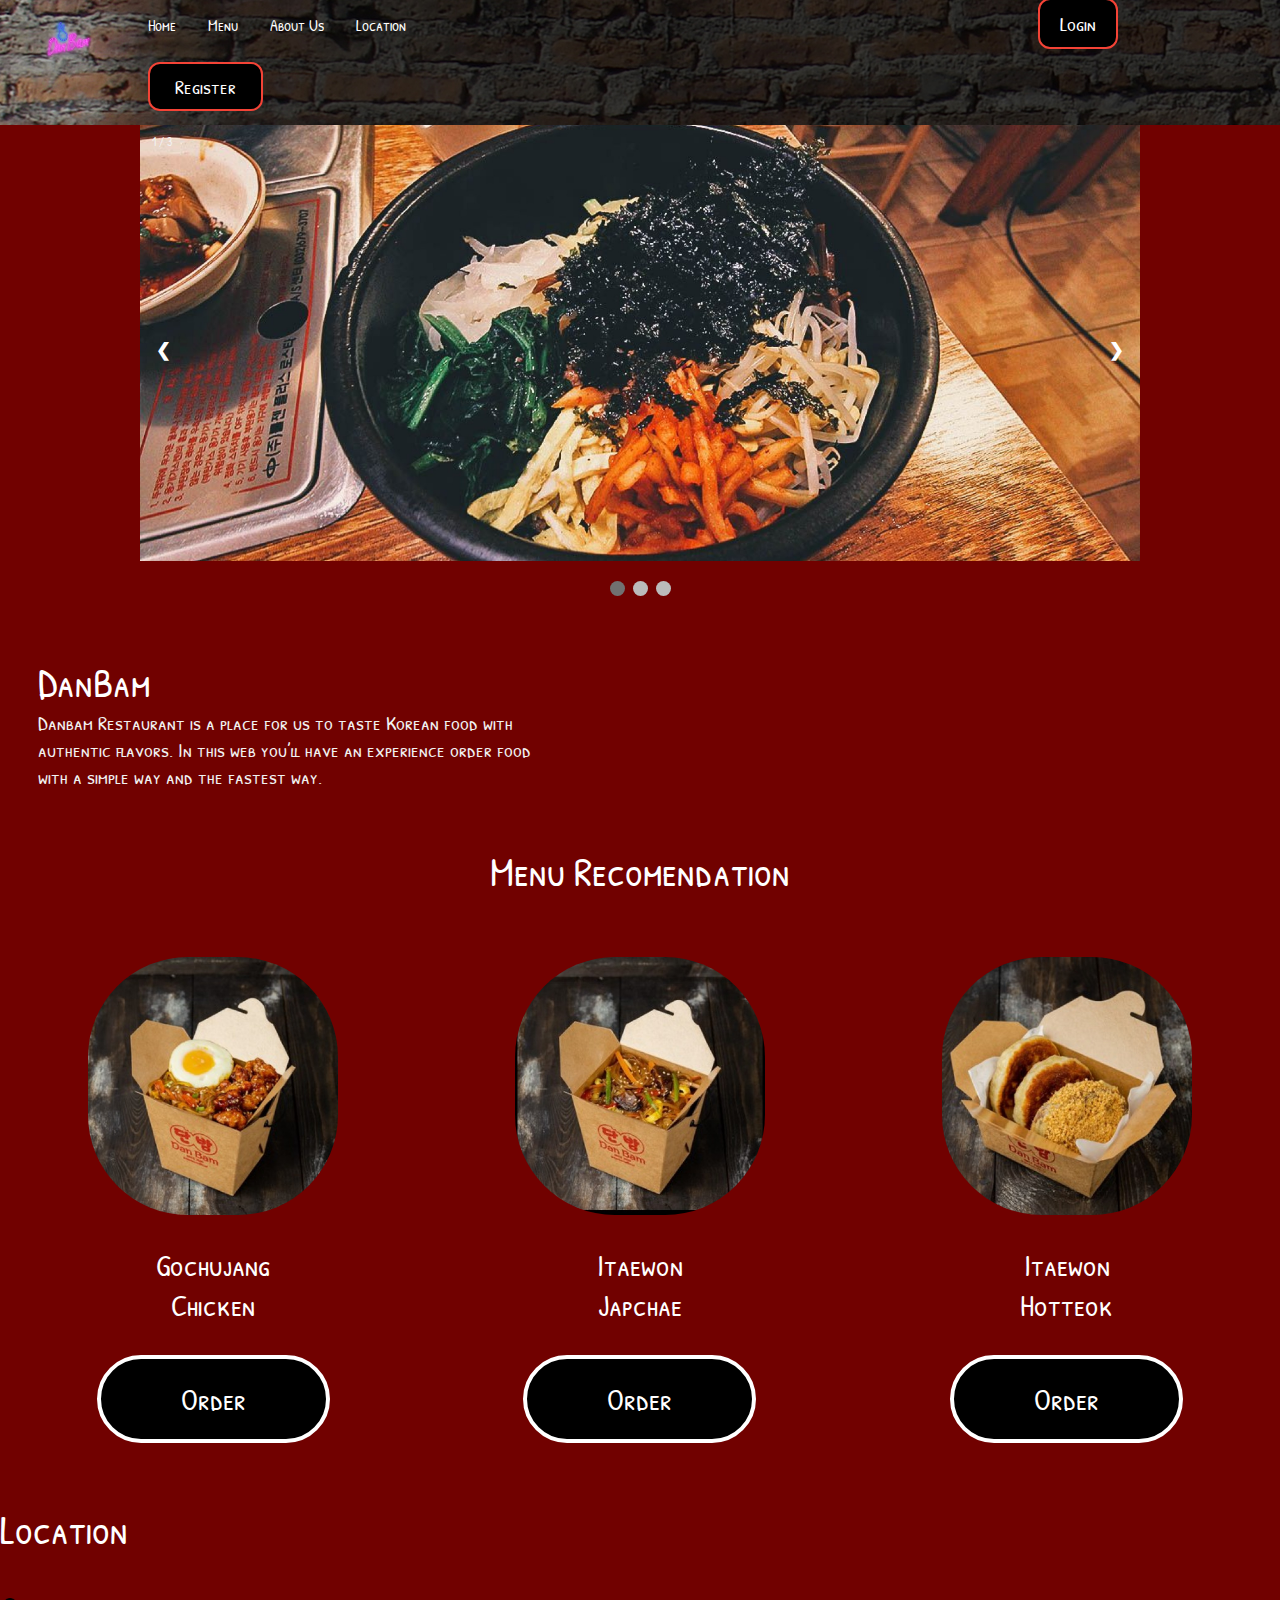
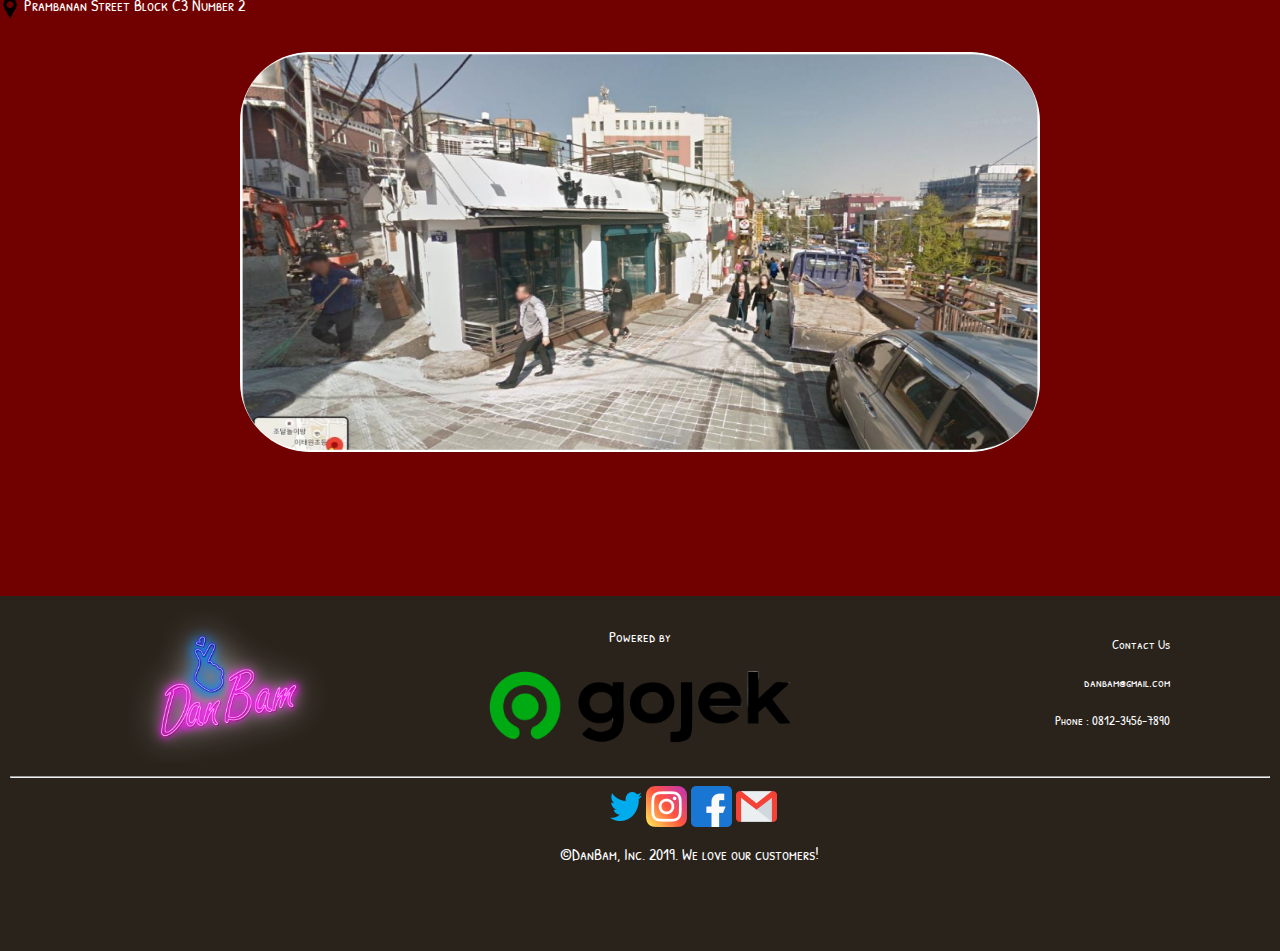
<file: project lab/index.html>
<!DOCTYPE html>
<html lang="en">
<head>
    <meta charset="UTF-8">
    <meta http-equiv="X-UA-Compatible" content="IE=edge">
    <meta name="viewport" content="width=device-width, initial-scale=1.0">
    <title>DanBam</title>
    <link rel="stylesheet" href="indexstyle.css">
</head>
<body>
    <!-- <div class="navbar">
        <a><img src="img/logo2.png" alt=""></a>
        <a href="index.html">Home</a>
        <div class="dropdown">
          <button class="mainmenubtn">Menu</button>
          <div class="dropdown-child">
            <a href="Recomen/recomen.html">Recomendation</a>
            <a href="Menu List/Menu list.html">Menu List</a>
            <a href="http://wwww.yourdomain.com/page3.html">Sub Menu 3</a>
            <a href="http://wwww.yourdomain.com/page4.html">Sub Menu 4</a>
            <a href="http://wwww.yourdomain.com/page5.html">Sub Menu 5</a>
            <a href="http://wwww.yourdomain.com/page5.html">Sub Menu 6</a>
          </div>
        </div>
        <a href="About Us/About us.html">About Us</a>
        <a href="Location aslab/loc.html">Location</a>
        <div class="login">
          <a href="Registration & login/Regis.html"><button class="button1 buttonlogin">Login</button></a>
          <a href="Registration & login/Regis.html"><button class="button2 buttonregis">Register</button></a>
        </div>
    </div> -->
    <div class="navbar">
      <a><img src="img/logo2.png" alt=""></a>
      <a href="index.html">Home</a>
      <div class="dropdown">
        <button class="dropbtn">Menu 
          <i class="fa fa-caret-down"></i>
        </button>
        <div class="dropdown-content">
          <a href="Recomen/recomen.html">Recomendation</a>
          <a href="Menu List/Menu list.html">Menu List</a>
          <a href="Lunch box aslab/lunch.html">Lunchbox</a>
          <a href="Drink/drinkl.html">Drinks</a>
          <a href="Dessert/dessert.html">Dessert</a>
          <a href="Snack/snacks.html">Snacks</a>
        </div>
      </div> 
      <a href="About Us/About us.html">About Us</a>
      <a href="Location aslab/loc.html">Location</a>
      <div class="login">
        <a href="Registration & login/Regis.html"><button class="button1 buttonlogin">Login</button></a>
        <a href="Registration & login/Regis.html"><button class="button2 buttonregis">Register</button></a>
      </div>
    </div>
    
    <div class="slideshow-container">

        <div class="mySlides fade">
          <div class="numbertext">1 / 3</div>
          <img src="img/car1.jpg" style="width:100%">
        </div>
        
        <div class="mySlides fade">
          <div class="numbertext">2 / 3</div>
          <img src="img/car2.jpg" style="width:100%">
        </div>
        
        <div class="mySlides fade">
          <div class="numbertext">3 / 3</div>
          <img src="img/car3.jpg" style="width:100%">
        </div>
        
        <a class="prev" onclick="plusSlides(-1)">&#10094;</a>
        <a class="next" onclick="plusSlides(1)">&#10095;</a>
        
      </div>

        <br>
        
        <div style="text-align:center">
          <span class="dot" onclick="currentSlide(1)"></span> 
          <span class="dot" onclick="currentSlide(2)"></span> 
          <span class="dot" onclick="currentSlide(3)"></span> 
        </div>

        <br><br><br>

        <div>
          <div class="judul">DanBam
            <div class="content">Danbam Restaurant is a place for us to taste Korean food with<br>authentic flavors.  In this web you’ll have an experience order food<br>with a simple way and the fastest way.</div>
          </div>
        </div>

        <br><br><br>

        <div>
          <div class="menurecomendation">Menu Recomendation</div>
        </div>

        <br><br><br>    

      <div class="row">
        <div class="column">
          <img src="img/mak1.jpg" alt="Snow" style="width:60%;border-radius: 100px;">
          <br>
          <p>
            Gochujang<br>Chicken
          </p>
          <a href="checkout.html"><button class="button">Order</button></a>
        </div>
        <div class="column">
          <img src="img/mak2.jpg" alt="Forest" style="width:60%;border-radius: 100px;">
          <br>
          <p>
            Itaewon<br>Japchae
          </p>
          <a href="checkout.html"><button class="button">Order</button></a>
        </div>
        <div class="column">
          <img src="img/mak3.jpg" alt="Mountains" style="width:60%;border-radius: 100px;">
          <br>
          <p>
            Itaewon<br>Hotteok
          </p>
          <a href="checkout.html"><button class="button">Order</button></a>
        </div>
      </div>

      <br><br><br>

      <div class="loc">
        <div class="location">Location</div>
        <br>
        <p class="alamat">
          <img src="img/location.png">
          Prambanan Street Block C3 Number 2
          </p>
      </div>

      <br>

      <div class="gambartoko">
        <img src="img/location3.jpg" style="display:block; margin:auto; width: 800px; height: 400px; border-radius: 70px;">
      </div>

      <br><br><br><br><br><br><br><br>


      
        <script>
        var slideIndex = 1;
        showSlides(slideIndex);
        
        function plusSlides(n) {
          showSlides(slideIndex += n);
        }
        
        function currentSlide(n) {
          showSlides(slideIndex = n);
        }
        
        function showSlides(n) {
          var i;
          var slides = document.getElementsByClassName("mySlides");
          var dots = document.getElementsByClassName("dot");
          if (n > slides.length) {slideIndex = 1}    
          if (n < 1) {slideIndex = slides.length}
          for (i = 0; i < slides.length; i++) {
              slides[i].style.display = "none";  
          }
          for (i = 0; i < dots.length; i++) {
              dots[i].className = dots[i].className.replace(" active", "");
          }
          slides[slideIndex-1].style.display = "block";  
          dots[slideIndex-1].className += " active";
        }
        </script>
     
</body>

<footer>
  <div class="row">
    <div class="column">
      <img src="img/logo2.png" alt="Snow" style="width:80%;border-radius: 100px;">
      <br>
    </div>
    <div class="column">
      <p>
        Powered by
      </p>
      <img src="img/gojeklogo.png" alt="Forest" style="width:80%;border-radius: 100px;">
      <br>
    </div>
    <div class="row3">
      <p><a href="#ContactUs">Contact Us</a></p>
      <p><a href="#gmail">danbam@gmail.com</a></p>
      <p><a href="#Phone">Phone : 0812-3456-7890</a></p>
      <br>
    </div>
  </div>
  <hr />

 <div class="sosmed">
  <img src="img/twitter.png" alt="">
  <img src="img/ig.png" alt="">
  <img src="img/fb.png" alt="">
  <img src="img/gmail.png" alt="">
 </div>
 <div class="txt">
   <p>&copy;DanBam, Inc. 2019. We love our customers!</p>
 </div>
</footer>

</html>
</file>
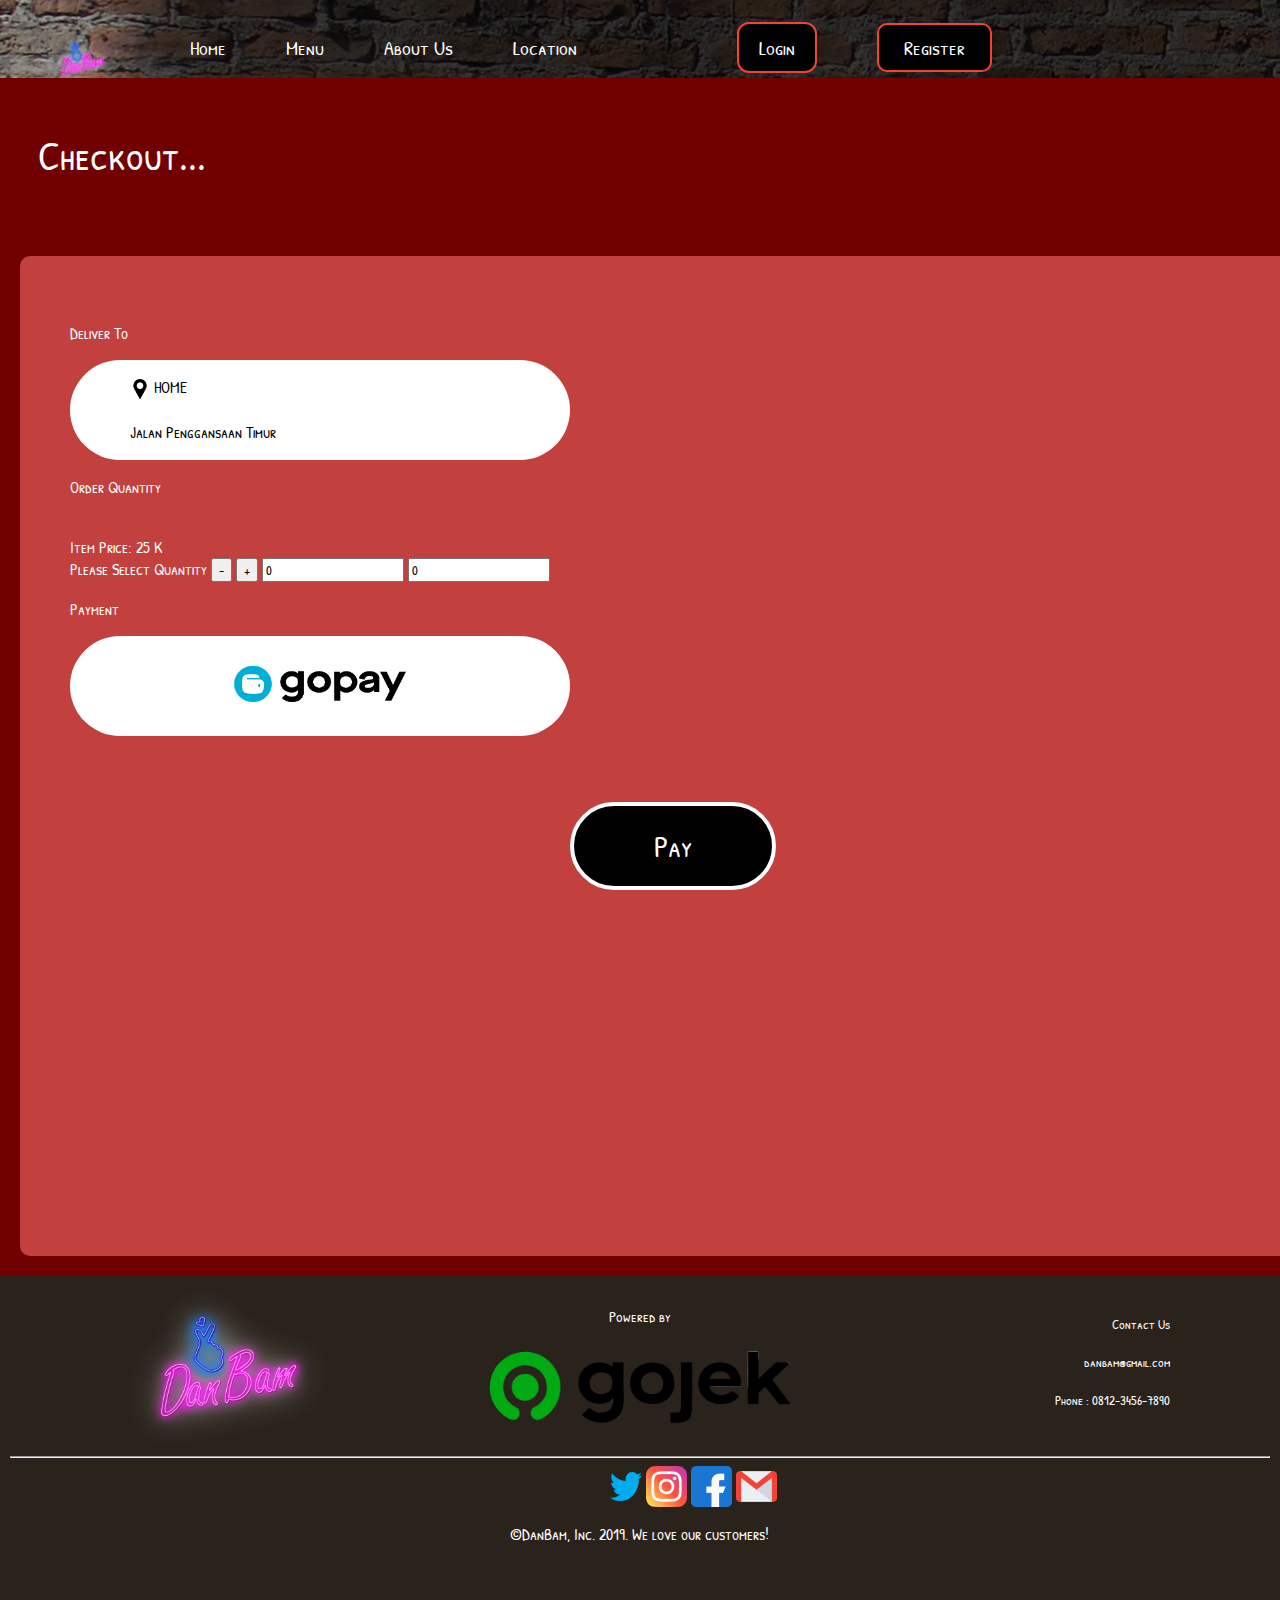
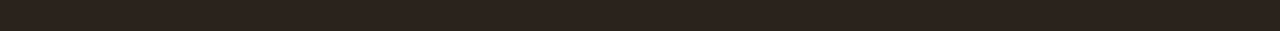
<file: project lab/checkout.html>
<!DOCTYPE html>
<html lang="en">
<head>
    <meta charset="UTF-8">
    <meta http-equiv="X-UA-Compatible" content="IE=edge">
    <meta name="viewport" content="width=device-width, initial-scale=1.0">
    <title>DanBam</title>
    <link rel="stylesheet" href="costyle.css">
    <script>
        function Total(qty,ud,total,value){
            qty=document.getElementById(qty);
            ud>0?qty.value++:qty.value--;
            qty.value=Math.max(qty.value,0);
            document.getElementById(total).value=qty.value*value;
        }

        function pay(){
            alert('Thank You');
        }
    </script>
<body>
    <div class="navbar">
        <a><img src="img/logo2.png" alt=""></a>
        <a href="index.html">Home</a>
        <a href="Contact Us Aslab/contactus.html">Menu</a>
        <a href="About Us/About us.html">About Us</a>
        <a href="Location aslab/loc.html">Location</a>
        <div class="login">
          <a href="Registration & login/Regis.html"><button class="button1 buttonlogin">Login</button></a>
          <a href="Registration & login/Regis.html"><button class="button2 buttonregis">Register</button></a>
        </div>
    </div>

        <div>
          <div class="judul">Checkout...</div>
        </div>

        <br><br><br>

        <div>
          <div class="box">
            <div class="deliver">
                <p>Deliver To</p>
                <div class="box1">
                    <div class="loc">
                        <p class="alamat">
                          <img src="img/location.png">
                          HOME <br><br> Jalan Penggansaan Timur
                          </p>
                    </div>

                </div>
            </div>

            <div class="orderqty">
                <p>Order Quantity</p>
                <div class="box2">
                    <div class="slider-vertical"></div>
                    <div id="purhcaseForm">
                         <form id="purchase">
                             <br> Item Price: 25 K
                             <br> Please Select Quantity
                             <input type='button' name='subtract' onclick='Total("qty",-1,"total",25000);' value='-'/>
                             <input type='button' name='add' onclick='Total("qty",1,"total",25000);' value='+'/>
                             <input type='text' name='qty' id='qty' readonly=true value="0"/>
                             <input type='text' name='total' id='total' value="0" />
                          </form>
                    </div>
                </div>

                
            </div>
            

            <div class="payment">
                <div class="deliver">
                    <p>Payment</p>
                    <div class="box1">
                        <div class="loc">
                            <p class="alamat">
                              <img src="img/gopay.png">
                              </p>
                        </div>
    
                    </div>
                </div>
            </div>  
            <br><br><br>
            <button class="button button4" onclick="pay()">Pay</button>
          </div>
        </div>



     <!-- <script>
        //  function increaseCount(a, b) {
        //     var input = b.previousElementSibling;
        //     var value = parseInt(input.value, 10);
        //     value = isNaN(value) ? 0 : value;
        //     value++;
        //     input.value = value;
        //     }

        //     function decreaseCount(a, b) {
        //     var input = b.nextElementSibling;
        //     var value = parseInt(input.value, 10);
        //     if (value > 1) {
        //         value = isNaN(value) ? 0 : value;
        //         value--;
        //         input.value = value;
        //     }
        // }

        // $(document).ready(function(){
        //     $(".checkout").on("keyup", ".quantity", function(){
        //         var price = +$(".price").data("price");
        //         var quantity = +$(this).val();
        //         $("#total").text("$" + price * quantity);
        //     })
        // })
     </script> -->
</body>

<footer>
  <div class="row">
    <div class="column">
      <img src="img/logo2.png" alt="Snow" style="width:80%;border-radius: 100px;">
      <br>
    </div>
    <div class="column">
      <p>
        Powered by
      </p>
      <img src="img/gojeklogo.png" alt="Forest" style="width:80%;border-radius: 100px;">
      <br>
    </div>
    <div class="row3">
      <p><a href="#ContactUs">Contact Us</a></p>
      <p><a href="#gmail">danbam@gmail.com</a></p>
      <p><a href="#Phone">Phone : 0812-3456-7890</a></p>
      <br>
    </div>
  </div>
  <hr />

 <div class="sosmed">
  <img src="img/twitter.png" alt="">
  <img src="img/ig.png" alt="">
  <img src="img/fb.png" alt="">
  <img src="img/gmail.png" alt="">
 </div>
 <div class="txt">
   <p>&copy;DanBam, Inc. 2019. We love our customers!</p>
 </div>
</footer>

</html>
</file>
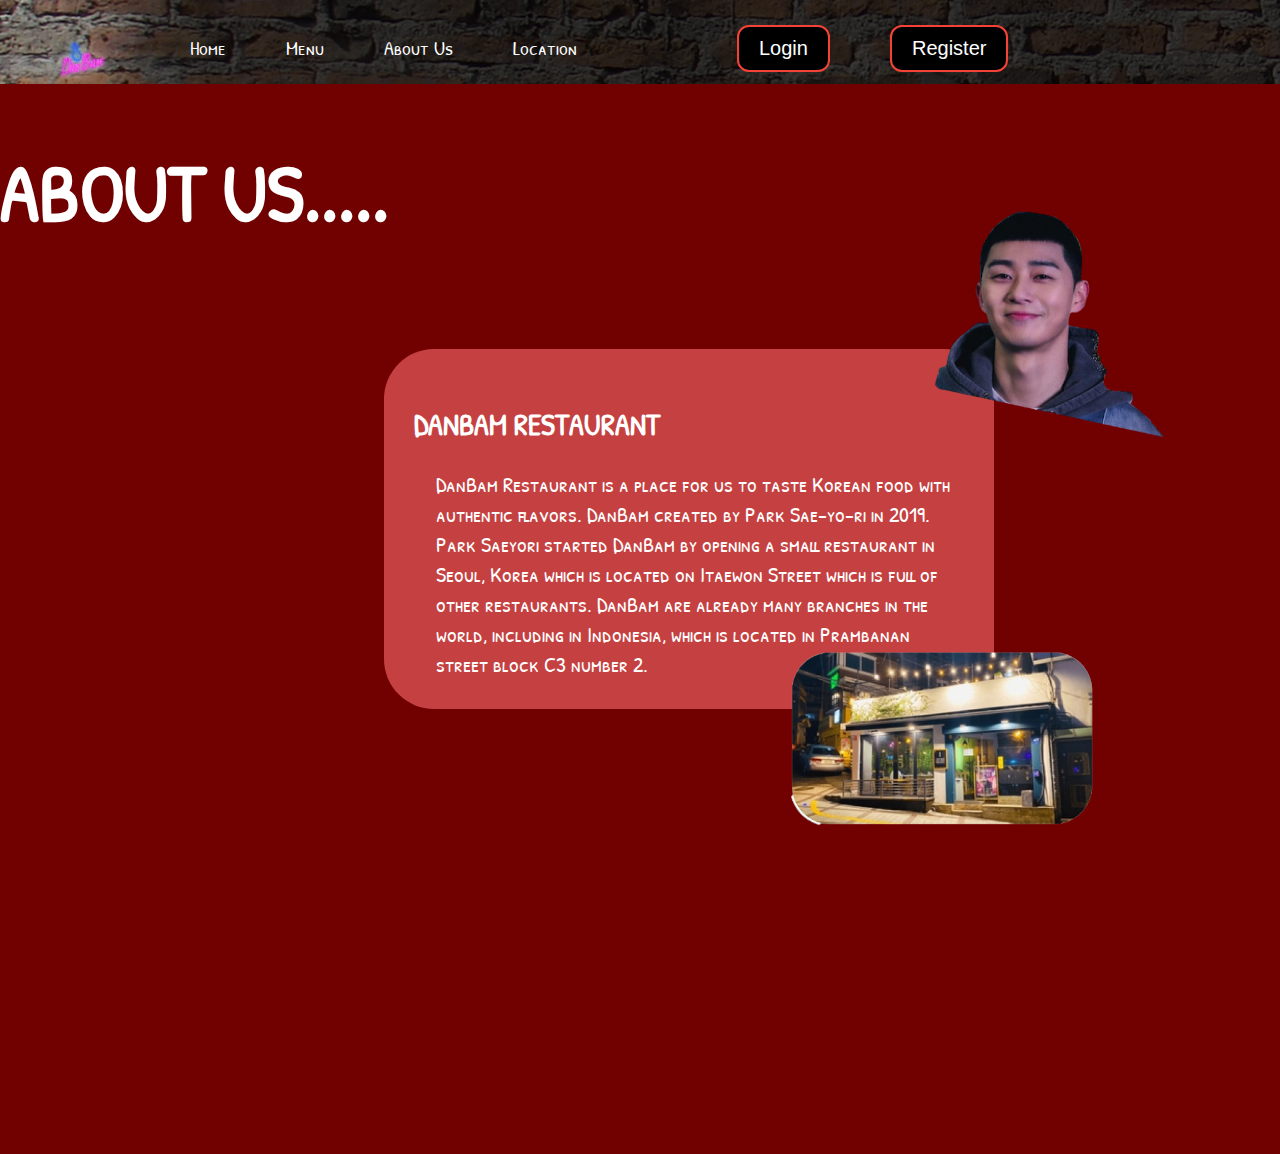
<file: project lab/About Us/About us.html>
<!DOCTYPE html>
<html lang="en">
<head>
    <style>
        @font-face {
            font-family: pat;
            src: url(font/PatrickHandSC-Regular.ttf);
        }
        body{
            color: white;
            background-image: url(messageImage_1623431036027.jpg);
            margin: 0;
            padding: 0;
            font-family: pat;
        }
        .box-inside{
            display: flexbox;
            justify-content: center;
            align-self: center;
            padding: 30px;
            background-color: rgb(197, 65, 65);
            border-radius: 50px;
            width: 550px;
            height: 300px;
            position: relative;
            left: 30%;
            top: -200px;
            margin: 0;
        }
        p{
            font-size: 22px;
            padding-left: 22px;
        }    
        h2{
            font-size: 30px;
        }    
        h1{
            font-size: 80px;
        }
        .foto img{
            width: 300px;
            position: relative;
            z-index: 1;
            left: 73%;
            top: -100px;
        }
        .foto{
            padding: 0;
            margin: 0;
        }
        .poto img{
            width: 400px;
            position: relative;
            left: 58%;
            top: -290px;
        }
        .poto{
            padding: 0;
            margin: 0;
        }

        .navbar {
    overflow: hidden;
    background-color: #333;
    background-image: url("img/menubg.jpeg");
}
  
.navbar a {
    float: left;
    font-size: 20px;
    color: white;
    text-align: center;
    padding: 14px 30px;
    text-decoration: none;
    margin-top: 20px;
    margin-bottom: -20px;
}

.navbar img{
      width: 100px;
      height: 50px;
}

.button1{
    background-color: black;
    border: none;
    color: white;
    padding: 10px 20px;
    text-decoration: none;
    display: inline-block;
    font-size: 20px;
    cursor: pointer;
    border: 2px solid #f44336;
    margin-left: 100px;
    margin-top: -100px;
}

.buttonlogin{
    border-radius: 12px;
}

.button2{
    background-color: black;
    border: none;
    color: white;
    padding: 10px 20px;
    font-size: 20px;
    cursor: pointer;
    border: 2px solid #f44336;
    margin-top: -100px;
    margin-right: 200px;
}

.buttonregis{
    border-radius: 12px;
}

    </style>
    <meta charset="UTF-8">
    <meta http-equiv="X-UA-Compatible" content="IE=edge">
    <meta name="viewport" content="width=device-width, initial-scale=1.0">
    <title>About Us</title>
</head>
<body>
    <div class="navbar">
        <a><img src="img/logo2.png" alt=""></a>
        <a href="../index.html">Home</a>
        <a href="../Contact Us Aslab/contactus.html">Menu</a>
        <a href="../About Us/About us.html">About Us</a>
        <a href="../Location aslab/loc.html">Location</a>
        <div class="login">
            <a href="../Registration & login/Regis.html"><button class="button1 buttonlogin">Login</button></a>
            <a href="../Registration & login/Regis.html"><button class="button2 buttonregis">Register</button></a>
          </div>
    </div>

    <h1>ABOUT US.....</h1>
    <div class="foto">
        <img src="messageImage_1623432744987-removebg-preview.png" alt="">
    </div>
    <div class="box-inside" >
        <h2>DANBAM RESTAURANT</h2>
        <P>DanBam Restaurant is a place for us to taste Korean food with authentic flavors. DanBam created by Park Sae-yo-ri in 2019. Park Saeyori started DanBam by opening a small restaurant in Seoul, Korea which is located on Itaewon Street which is full of other restaurants. DanBam are already many branches in the world, including in Indonesia, which is located in Prambanan street block C3 number 2.</P>
    </div>
    <div class="poto">
        <img src="FOTO_HOGAN_EDITED-removebg-preview.png" alt="">
    </div>

</body>
</html>
</file>
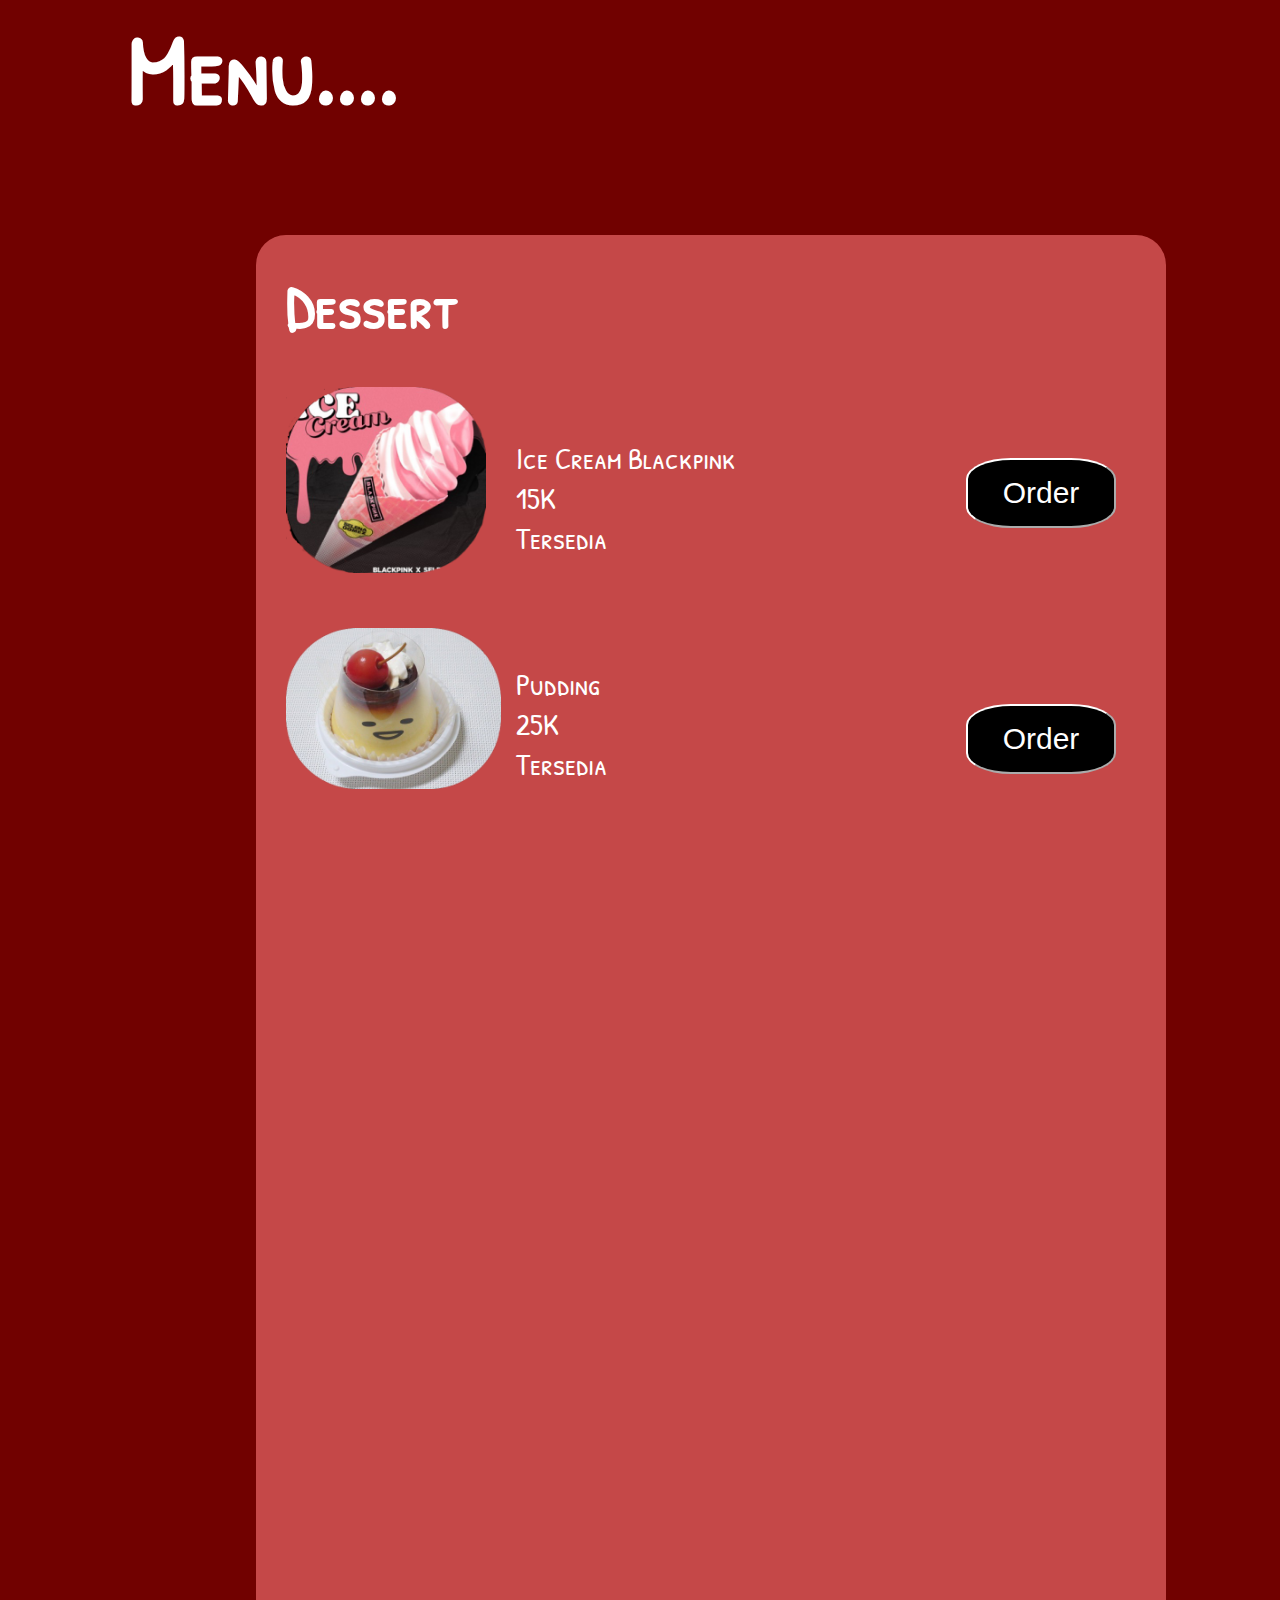
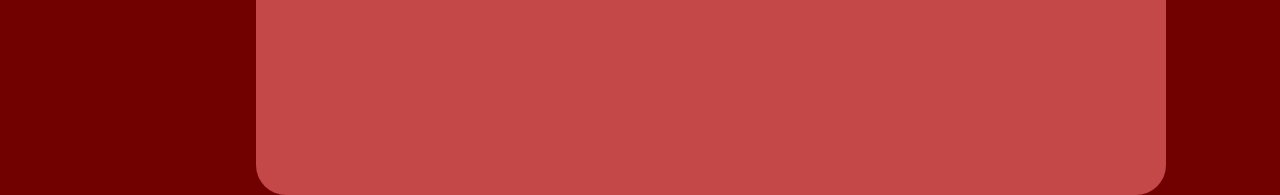
<file: project lab/Dessert/dessert.html>
<!DOCTYPE html>
<html lang="en">
<head>
    <link rel="stylesheet" href="dessert.css">
    <meta charset="UTF-8">
    <meta http-equiv="X-UA-Compatible" content="IE=edge">
    <meta name="viewport" content="width=device-width, initial-scale=1.0">
    <title>Dessert</title>
</head>
<body>
    <h1>Menu....</h1>
    <div class="box-inside">
        <h2>Dessert</h2>
        <div class="kanan">
            <div class="bawah">
                <img src="eskrim.png" alt="">
                <p>Ice Cream Blackpink</p>
                <p>15K</p>
                <p>Tersedia</p>
                <button class="button">Order</button>
            </div>
        </div>
        <div class="kanan2">
            <img src="messageImage_1623598106890-removebg-preview.png" alt="">
            <p>Pudding</p>
            <p>25K</p>
            <p>Tersedia</p>
            <button class="button">Order</button>
        </div>
    </div>
</body>
</html>
</file>
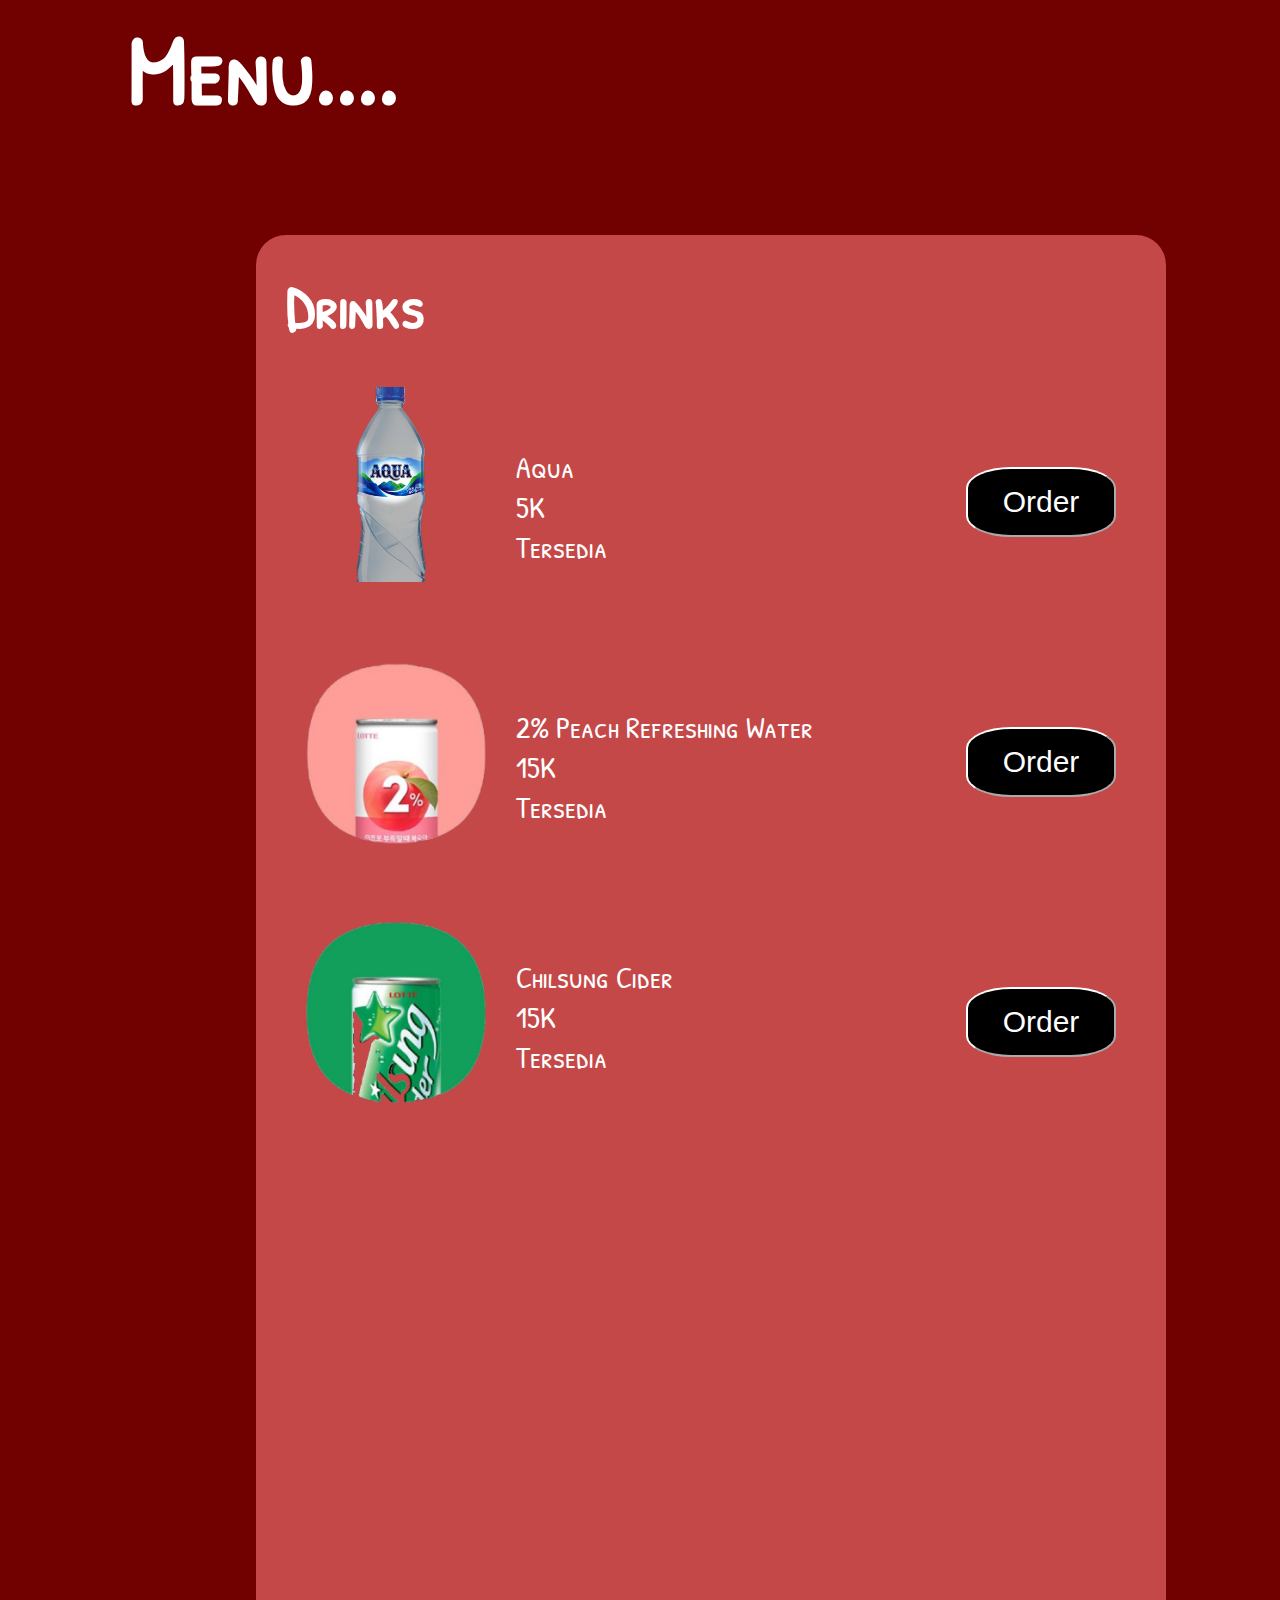
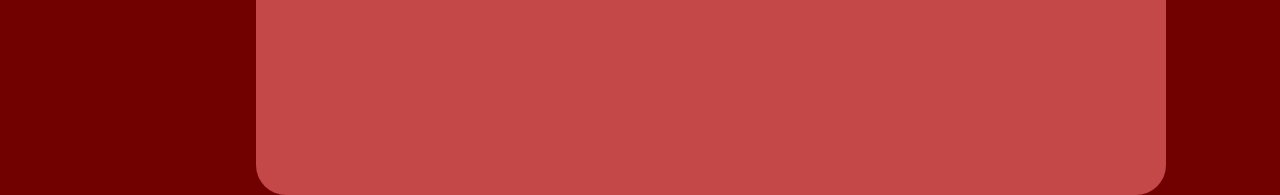
<file: project lab/Drink/drinkl.html>
<!DOCTYPE html>
<html lang="en">
<head>
    <link rel="stylesheet" href="drink.css">
    <meta charset="UTF-8">
    <meta http-equiv="X-UA-Compatible" content="IE=edge">
    <meta name="viewport" content="width=device-width, initial-scale=1.0">
    <title>Drink</title>
</head>
<body>
    <h1>Menu....</h1>
    <div class="box-inside">
        <h2>Drinks</h2>
        <div class="kanan">
            <div class="bawah">
                <img src="Aqua.png" alt="">
                <p>Aqua</p>
                <p>5K</p>
                <p>Tersedia</p>
                <button class="button">Order</button>
            </div>
        </div>
        <div class="kanan2">
            <img src="peach.png" alt="">
            <p>2% Peach Refreshing Water</p>
            <p>15K</p>
            <p>Tersedia</p>
            <button class="button">Order</button>
        </div>
        <div class="kanan3">
            <img src="chisung.png" alt="">
            <p>Chilsung Cider</p>
            <p>15K</p>
            <p>Tersedia</p>
            <button class="button">Order</button>
        </div>
    </div>
</body>
</html>
</file>
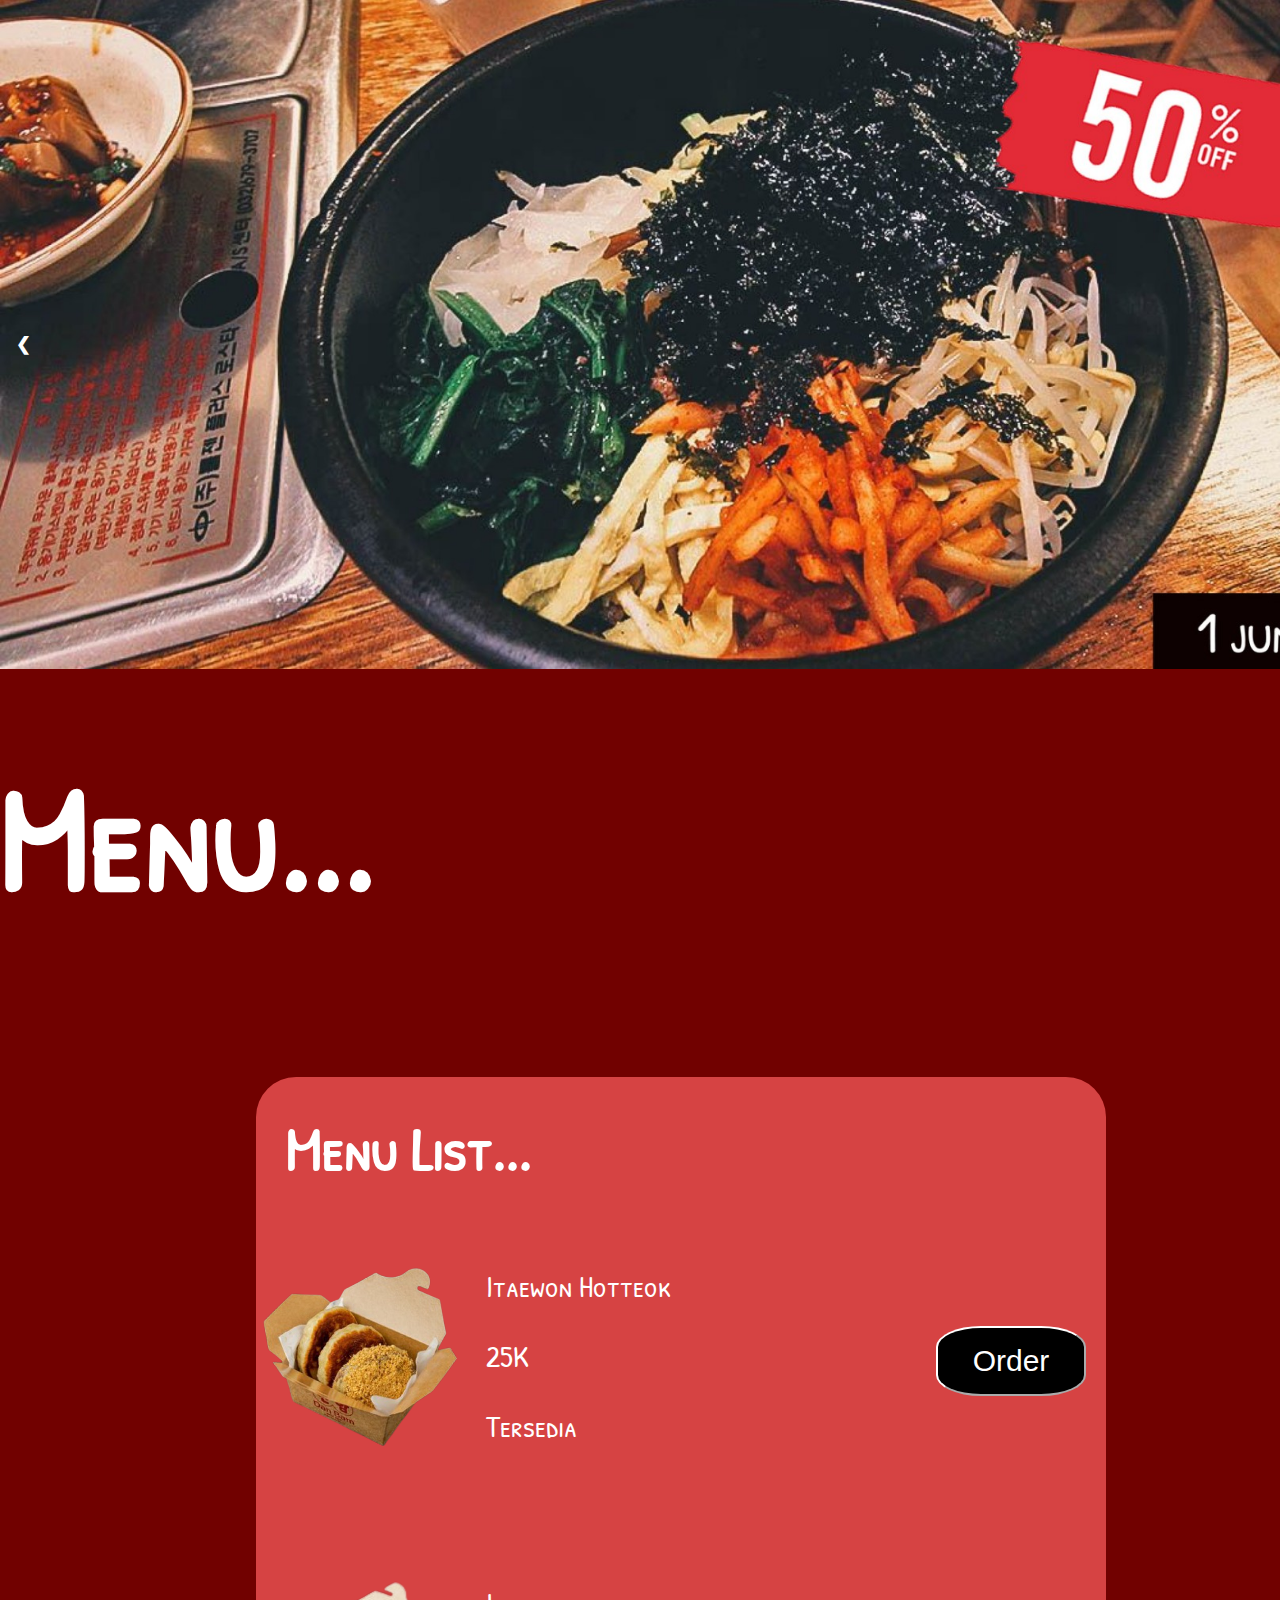
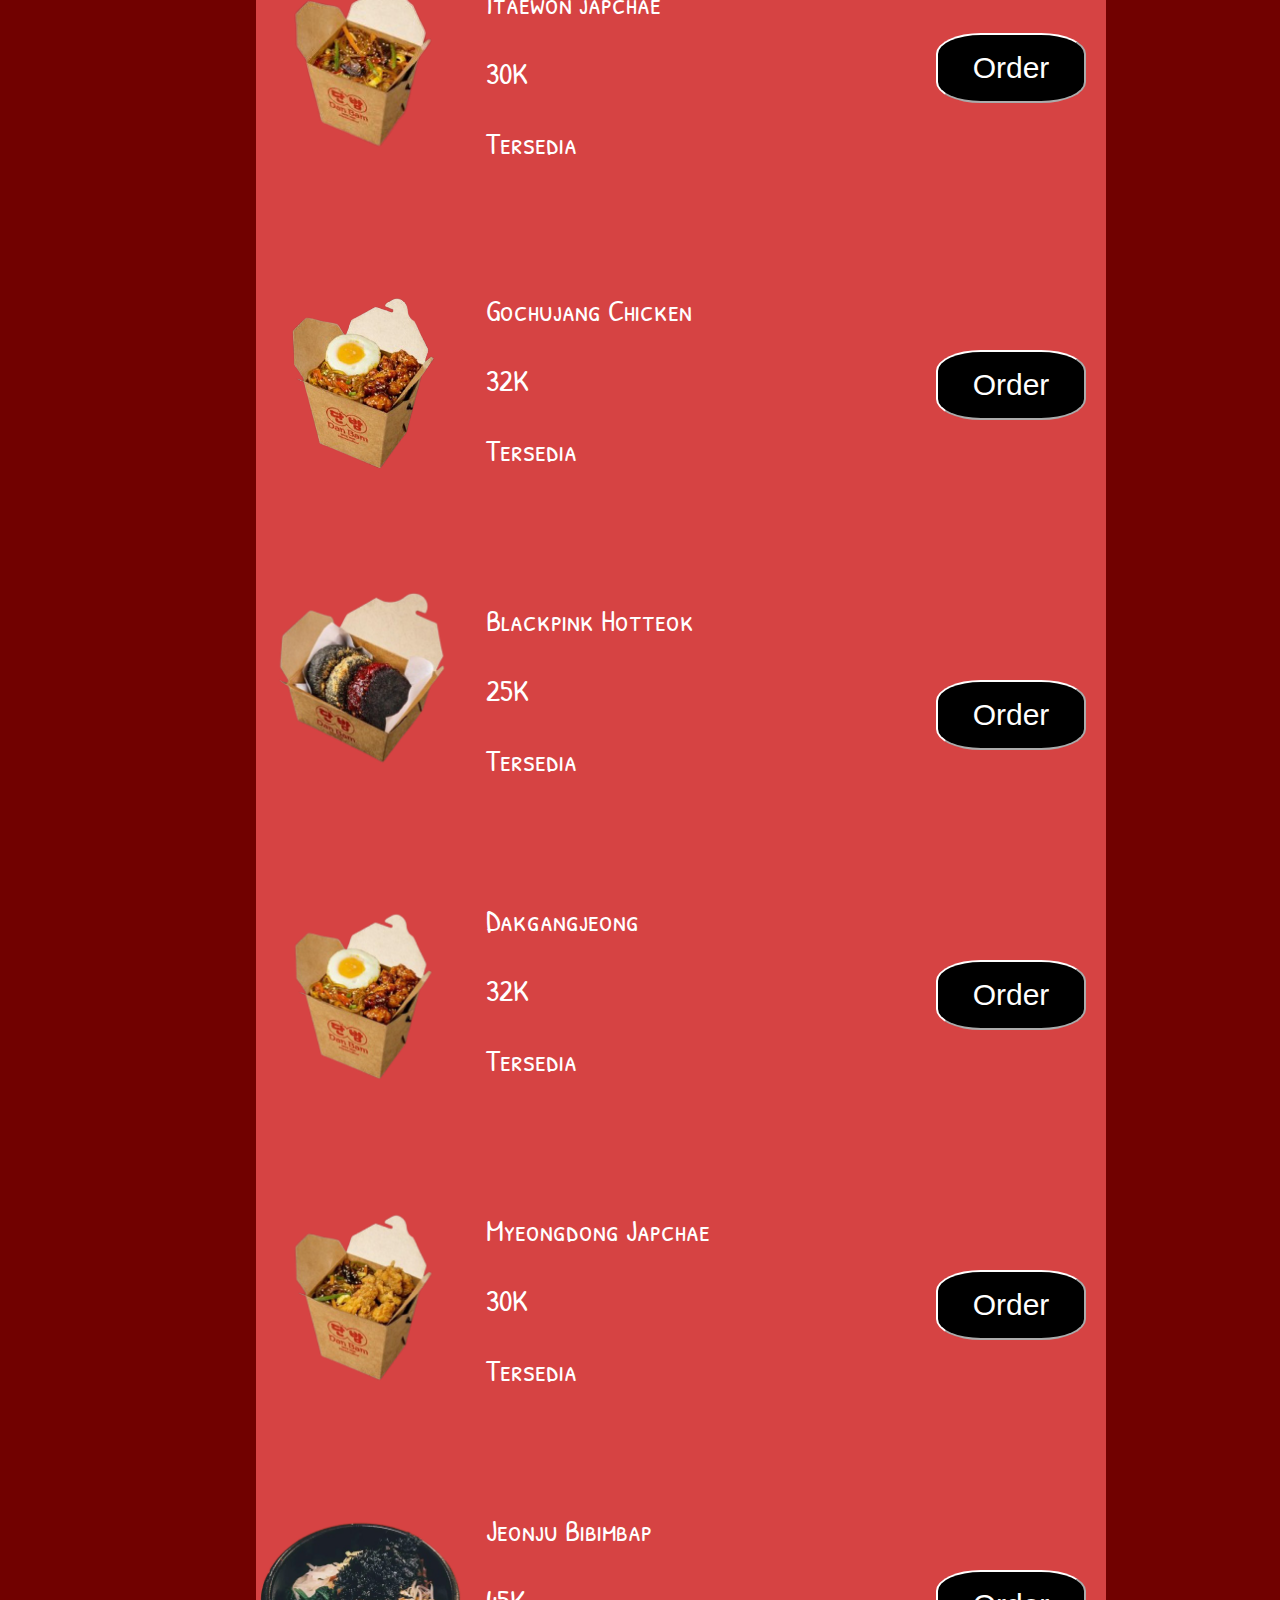
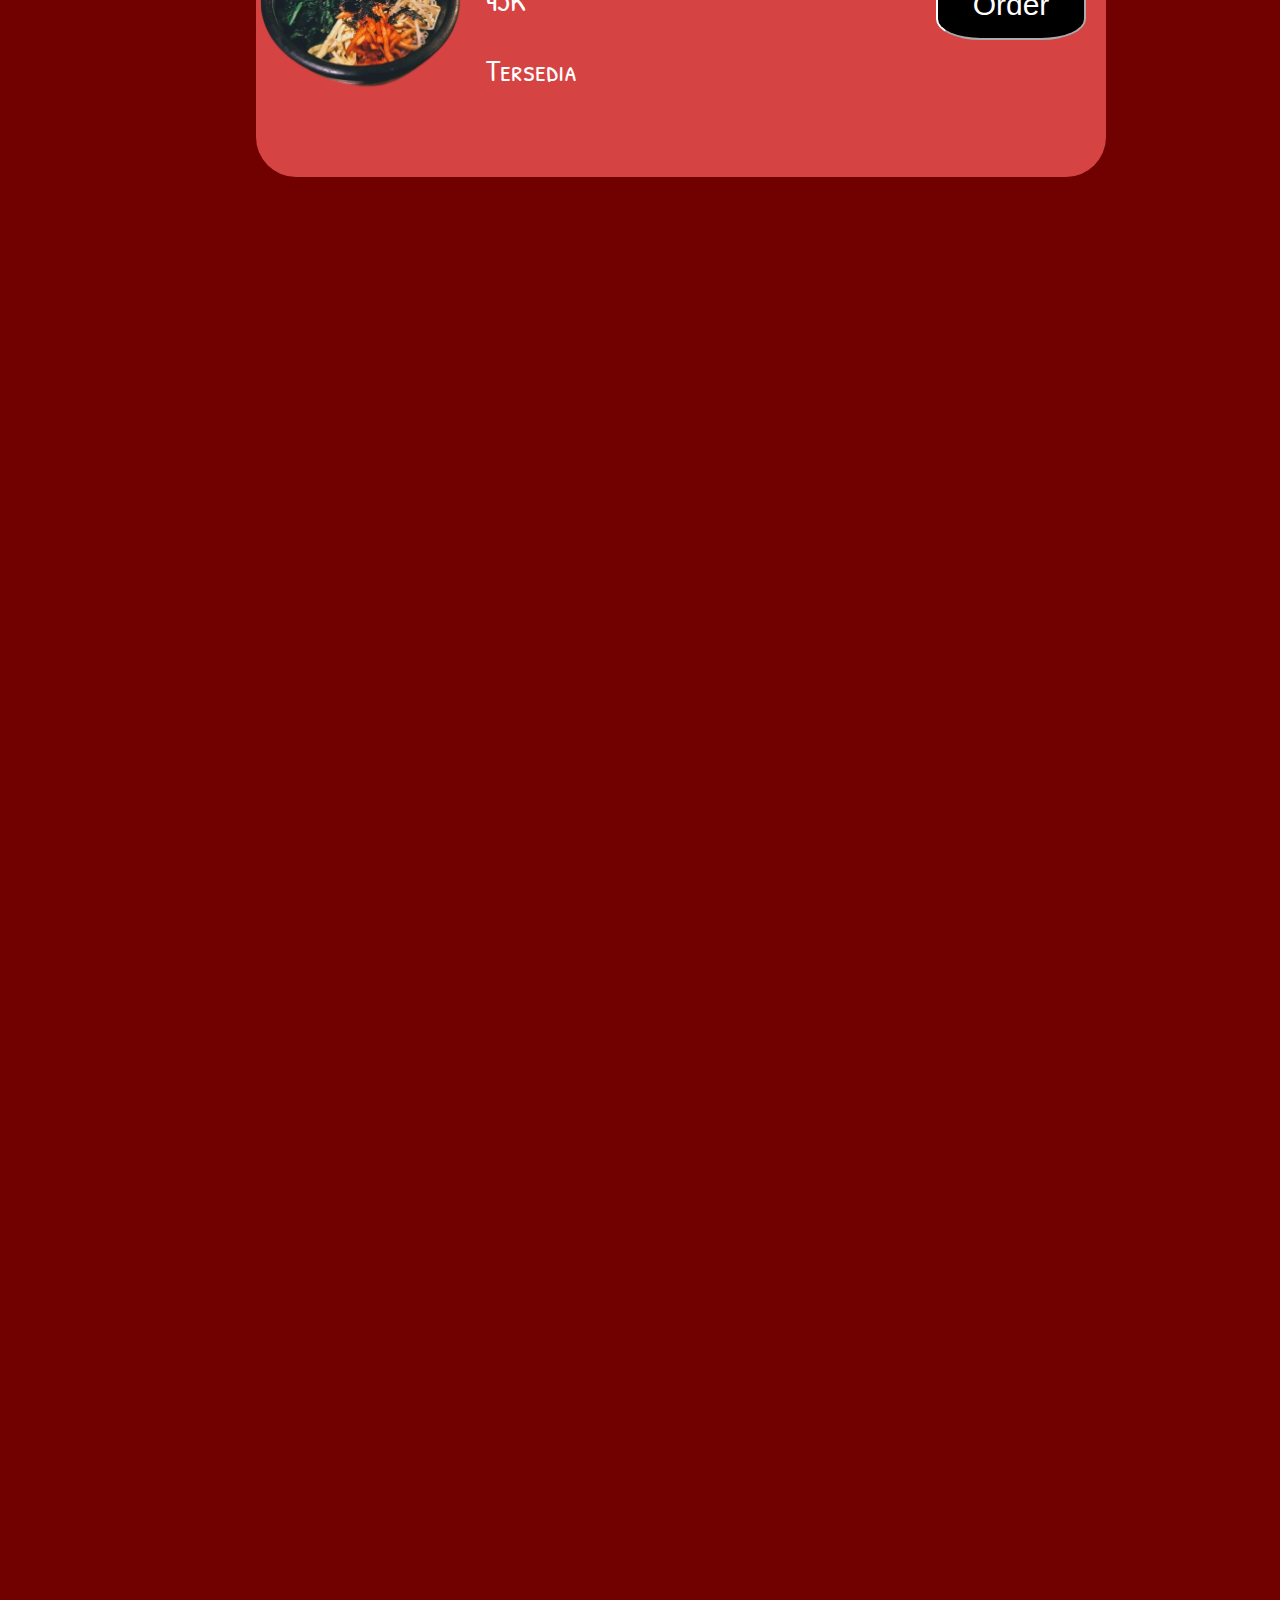
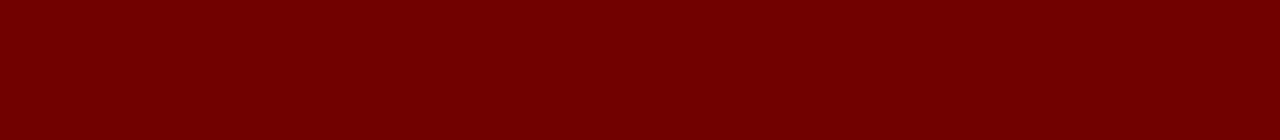
<file: project lab/Menu List/Menu list.html>
<!DOCTYPE html>
<html lang="en">
<head>
    <link rel="stylesheet" href="menulist.css">
    <meta charset="UTF-8">
    <meta http-equiv="X-UA-Compatible" content="IE=edge">
    <meta name="viewport" content="width=device-width, initial-scale=1.0">
    <title>Menu List</title>
</head>


<body>
    <!-- Slideshow container -->
<div class="slideshow-container">

    <!-- Full-width images with number and caption text -->
    <div class="mySlides fade">
      <div class="numbertext"></div>
      <img src="img1.jpg" style="width:153.6%" height="100%">
      <div class="text"></div>
    </div>
  
    <div class="mySlides fade">
      <div class="numbertext"></div>
      <img src="img2.jpg" style="width:153.6%" height="660px">
      <div class="text"></div>
    </div>
  
    <div class="mySlides fade">
      <div class="numbertext"></div>
      <img src="img3.jpg" style="width:153.6%" height="665px">
      <div class="text"></div>
    </div>
  
    <!-- Next and previous buttons -->
    <a class="prev" onclick="plusSlides(-1)">&#10094;</a>
    <a class="next" onclick="plusSlides(1)">&#10095;</a>
  </div>
  <br>
  
  <!-- The dots/circles -->
  <div style="text-align:center">
    <span class="dot" onclick="currentSlide(1)"></span>
    <span class="dot" onclick="currentSlide(2)"></span>
    <span class="dot" onclick="currentSlide(3)"></span>
  </div>
  <h1>Menu...</h1>
  <div class="box-inside">
      <h2>Menu List...</h2>
      <div class="kanan">
        <img src="Itaewon_hotteok-removebg-preview.png" alt="">
        <p>Itaewon Hotteok</p>
        <p>25K</p>
        <p>Tersedia</p>
        <button class="button">Order</button>
    </div>
    <div class="kanan2">
        <img src="Itaewon_japchae-removebg-preview.png" alt="">
        <p>Itaewon japchae</p>
        <p>30K</p>
        <p>Tersedia</p>
        <button class="button">Order</button>
    </div>
    <div class="kanan3">
        <img src="gochujang_chicken-removebg-preview.png" alt="">
        <p>Gochujang Chicken</p>
        <p>32K</p>
        <p>Tersedia</p>
        <button class="button">Order</button>
    </div>
    <div class="kanan4">
        <img src="blackpink_hotteok-removebg-preview.png" alt="">
        <p>Blackpink Hotteok</p>
        <p>25K</p>
        <p>Tersedia</p>
        <button class="button">Order</button>
    </div>
    <div class="kanan5">
        <img src="dakgangjeong-removebg-preview.png" alt="">
        <p>Dakgangjeong</p>
        <p>32K</p>
        <p>Tersedia</p>
        <button class="button">Order</button>
    </div>
    <div class="kanan6">
        <img src="myeongdong_japchae-removebg-preview.png" alt="">
        <p>Myeongdong Japchae</p>
        <p>30K</p>
        <p>Tersedia</p>
        <button class="button">Order</button>
    </div>
    <div class="kanan7">
        <img src="jeonju_bibimbap-removebg-preview.png" alt="">
        <p>Jeonju Bibimbap</p>
        <p>45K</p>
        <p>Tersedia</p>
        <button class="button">Order</button>
    </div>

  </div>
  
  <script src="menu.js"></script>
</body>
</html>
</file>
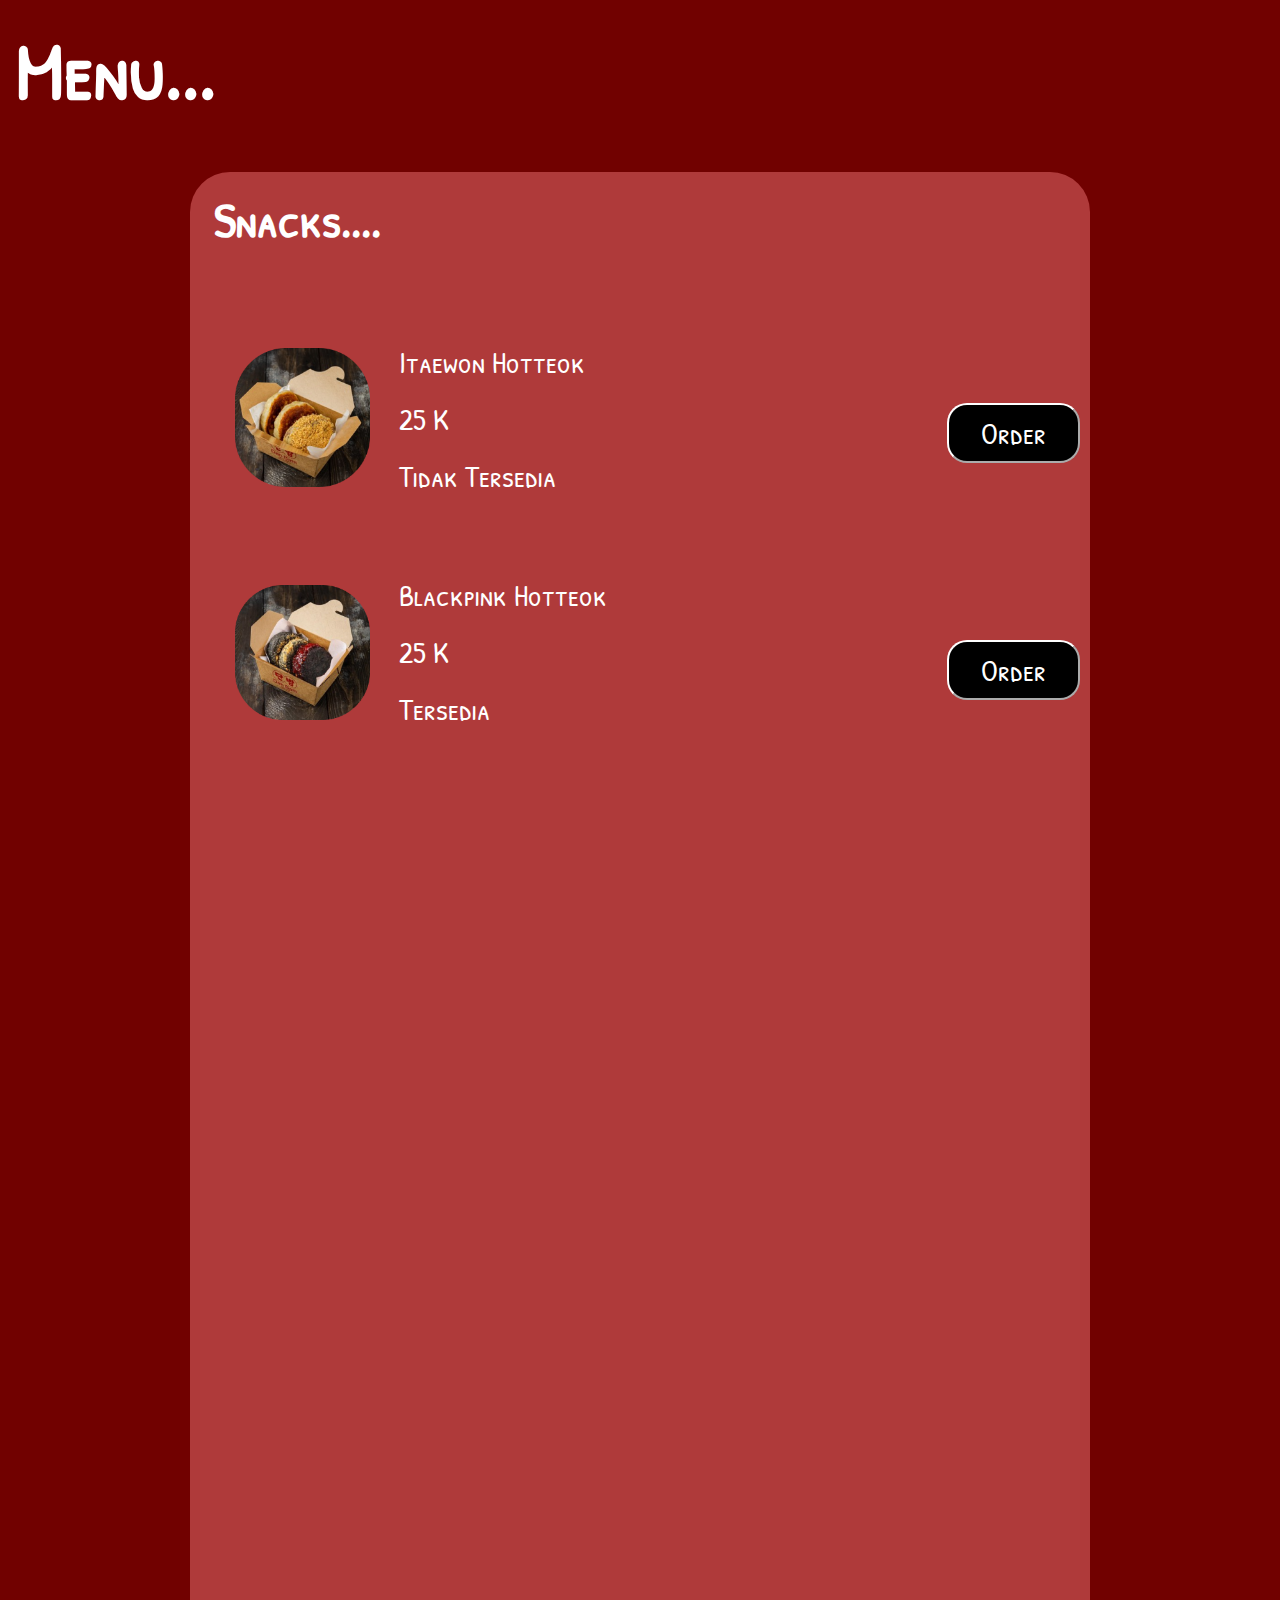
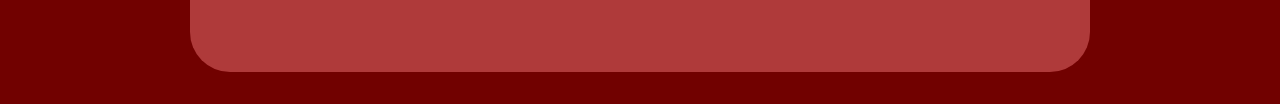
<file: project lab/Snack/snacks.html>
<!DOCTYPE html>
<html lang="en">
<head>
    <meta charset="UTF-8">
    <meta http-equiv="X-UA-Compatible" content="IE=edge">
    <meta name="viewport" content="width=device-width, initial-scale=1.0">
    <title>Snacks</title>
    <link rel="stylesheet" href="snacks.css">
</head>
<body>
    <div class="title">
        <h1>Menu...</h1>
    </div>

    <div class="container">
        <div class="info">
            <h1 class="title-info">Snacks....</h1>
            <div class="row">
                <div class="col">
                    <img src="itaewn hotteok.png" alt="">
                    
                </div>
                <div class="col">
                        <p>Itaewon Hotteok</p>
                        <p>25 K</p>
                        <p>Tidak Tersedia</p>
                </div>
                <!-- <div class="col">
                        <input type="button" value="Order" class="btn">
                </div> -->
                <input type="button" value="Order" class="btn">
            </div>

            <div class="row">
                <div class="col">
                    <img src="blackpink.png" alt="">
                </div>
                <div class="col">
                        <p>Blackpink Hotteok</p>
                        <p>25 K</p>
                        <p>Tersedia</p>
                </div>
                <!-- <div class="col">
                        <input type="button" value="Order" class="btn">
                </div> -->
                <input type="button" value="Order" class="btn">
            </div>

            
           
            
            
            
            
        
        </div>
        
        

    </div>
</body>
</html>
</file>
<file: project lab/indexstyle.css>
@font-face {
  font-family: Pat;
  src: url(font/PatrickHandSC-Regular.ttf);
}
*{
  font-family: Pat;
}

body {
    margin: 0;
    background-color: #710100;
}
  
.navbar {
    overflow: hidden;
    background-color: #333;
    background-image: url("img/menubg.jpeg");
}
  
/* .navbar a {
    float: left;
    font-size: 20px;
    color: white;
    text-align: center;
    padding: 14px 30px;
    text-decoration: none;
    margin-top: 20px;
    margin-bottom: -20px;
} */

.navbar img{
      width: 100px;
      height: 50px;
}

.button1{
    background-color: black;
    border: none;
    color: white;
    padding: 10px 20px;
    text-decoration: none;
    display: inline-block;
    font-size: 20px;
    cursor: pointer;
    border: 2px solid #f44336;
    margin-left: 600px;
    margin-top: -100px;
}

.buttonlogin{
    border-radius: 12px;
}

.button2{
    background-color: black;
    border: none;
    color: white;
    font-size: 20px;
    cursor: pointer;
    border: 2px solid #f44336;
    margin-top: -100px;
    margin-right: 10px;
}

.buttonregis{
    border-radius: 12px;
}

/* carousel */
* {box-sizing: border-box}
body {font-family: Verdana, sans-serif; margin:0}
.mySlides {display: none}
img {vertical-align: middle;}

/* Slideshow container */
.slideshow-container {
  max-width: 1000px;
  position: relative;
  margin: auto;
}

/* Next & previous buttons */
.prev, .next {
  cursor: pointer;
  position: absolute;
  top: 50%;
  width: auto;
  padding: 16px;
  margin-top: -22px;
  color: white;
  font-weight: bold;
  font-size: 18px;
  transition: 0.6s ease;
  border-radius: 0 3px 3px 0;
  user-select: none;
}

/* Position the "next button" to the right */
.next {
  right: 0;
  border-radius: 3px 0 0 3px;
}
/* 
On hover, add a black background color with a little bit see-through
.prev:hover, .next:hover {
  background-color: rgba(0,0,0,0.8);
} 
*/

/* Caption text */
/* .text {
  color: #f2f2f2;
  font-size: 15px;
  padding: 8px 12px;
  position: absolute;
  bottom: 8px;
  width: 100%;
  text-align: center;
} */

/* Number text (1/3 etc) */
.numbertext {
  color: #f2f2f2;
  font-size: 12px;
  padding: 8px 12px;
  position: absolute;
  top: 0;
}

/* The dots/bullets/indicators */
.dot {
  cursor: pointer;
  height: 15px;
  width: 15px;
  margin: 0 2px;
  background-color: #bbb;
  border-radius: 50%;
  display: inline-block;
  transition: background-color 0.6s ease;
}

.active, .dot:hover {
  background-color: #717171;
}

/* Fading animation */
.fade {
  -webkit-animation-name: fade;
  -webkit-animation-duration: 1.5s;
  animation-name: fade;
  animation-duration: 1.5s;
}

@-webkit-keyframes fade {
  from {opacity: .4} 
  to {opacity: 1}
}

@keyframes fade {
  from {opacity: .4} 
  to {opacity: 1}
}

/* On smaller screens, decrease text size */
@media only screen and (max-width: 300px) {
  .prev, .next,.text {font-size: 11px}
}

.judul{
  padding-top: -50px;
  text-align: left;
  font-size: 40px;
  color: white;
  margin-left: 3%;
}

.judul .content{
  font-size: 20px;
  color: #f2f2f2;
}

.menurecomendation{
  color: white;
  text-align: center;
  font-size: 40px;
}

* {
  box-sizing: border-box;
}

.column {
  float: left;
  width: 33.33%;
  padding: 5px;
  color: white;
  text-align: center;
  font-size: 30px;
}

.row::after {
  content: "";
  clear: both;
  display: table;
}

button {
  padding: 9px 25px;
  background-color: white;
  border: none;
  border-radius: 10px;
  cursor: pointer;
  transition: all 0.3 ease 0s;
  border: 2px solid white;
}

button:hover {
  background-color: white;
  color: black;
}

.button {
  display: inline-block;
  padding: 20px 80px;
  font-size: 30px;
  cursor: pointer;
  text-align: center;
  text-decoration: none;
  outline-color: white;
  color: #fff;
  background-color: black;
  border: none;
  border-radius:100px;
  border: 4px solid white;
}
  
.button:hover {
  background-color: gray
}
  
.button:active {
  background-color: white;
  box-shadow: 0 5px #666;
  transform: translateY(4px);
}

.location{
  color: white;
  font-size: 40px;
}

.alamat{
  color: white;
}

.loc img{
  height: 20px;
  width: 20px;
}

footer .row3 a {
  font-size: 20px;
  color: white;
  text-decoration: none;
}

.footer img{
    width: 100px;
    height: 50px;
}

footer{
  background-color: #2A231C;
  padding: 70px 10px;
  padding-top: 10px;

}

footer .imglogofoot .gojek{
  padding-left: 650px;
  padding-top: 10px;
  padding: -500px 90px;
}

footer .column{
  font-size: 15px;
}

footer .row3{
  color: white;
  text-align: right;
  padding-right: 100px;
  padding-top: 10px;
}

footer .row3 p a{
  font-size: 13px;
}

.sosmed {
  margin-left: 600px;
}

.txt {
  margin-left: 550px;
  color: white;
}

.navbar {
  overflow: hidden;
  background-color: #333;
}

.navbar a {
  float: left;
  font-size: 16px;
  color: white;
  text-align: center;
  padding: 14px 16px;
  text-decoration: none;
}

.dropdown {
  float: left;
  overflow: hidden;
}

.dropdown .dropbtn {
  font-size: 16px;  
  border: none;
  outline: none;
  color: white;
  padding: 14px 16px;
  background-color: inherit;
  font-family: inherit;
  margin: 0;
}
/* 
.navbar a:hover, .dropdown:hover .dropbtn {
  background-color: red;
} */

.dropdown-content {
  display: none;
  position: absolute;
  background-color: #f9f9f9;
  min-width: 160px;
  box-shadow: 0px 8px 16px 0px rgba(0,0,0,0.2);
  z-index: 1;
}

.dropdown-content a {
  float: none;
  color: black;
  padding: 12px 16px;
  text-decoration: none;
  display: block;
  text-align: left;
}

.dropdown-content a:hover {
  background-color: #ddd;
}

.dropdown:hover .dropdown-content {
  display: block;
}
</file>
<file: project lab/costyle.css>
@font-face {
    font-family: Pat;
    src: url(font/PatrickHandSC-Regular.ttf);
}

*{
    font-family: Pat;
}
  
  
body {
      font-family: pat;
      margin: 0;
      background-color: #710100;
  }
  
.navbar {
    overflow: hidden;
    background-color: #333;
    background-image: url("img/menubg.jpeg");
}
  
.navbar a {
    float: left;
    font-size: 20px;
    color: white;
    text-align: center;
    padding: 14px 30px;
    text-decoration: none;
    margin-top: 20px;
    margin-bottom: -20px;
}

.navbar img{
      width: 100px;
      height: 50px;
}

.button1{
    background-color: black;
    border: none;
    color: white;
    padding: 10px 20px;
    text-decoration: none;
    display: inline-block;
    font-size: 20px;
    cursor: pointer;
    border: 2px solid #f44336;
    margin-left: 100px;
    margin-top: -100px;
}

.buttonlogin{
    border-radius: 12px;
}

.button2{
    background-color: black;
    border: none;
    color: white;
    font-size: 20px;
    cursor: pointer;
    border: 2px solid #f44336;
    margin-top: -100px;
    margin-right: 200px;
}

}

.buttonregis{
    border-radius: 12px;
}

/* carousel */
* {box-sizing: border-box}
body {font-family: Verdana, sans-serif; margin:0}
.mySlides {display: none}
img {vertical-align: middle;}

.judul{
  padding-top: -50px;
  text-align: left;
  font-size: 40px;
  color: white;
  margin-left: 3%;
  padding-top: 50px;
}

.judul .content{
  font-size: 20px;
  color: #f2f2f2;
}

.menurecomendation{
  color: white;
  text-align: center;
  font-size: 40px;
}

* {
  box-sizing: border-box;
}

.column {
  float: left;
  width: 33.33%;
  padding: 5px;
  color: white;
  text-align: center;
  font-size: 30px;
}

.row::after {
  content: "";
  clear: both;
  display: table;
}

button {
  padding: 9px 25px;
  background-color: white;
  border: none;
  border-radius: 10px;
  cursor: pointer;
  transition: all 0.3 ease 0s;
  border: 2px solid white;
}

button:hover {
  background-color: white;
  color: white;
}

.button {
  display: inline-block;
  padding: 20px 80px;
  font-size: 30px;
  cursor: pointer;
  text-align: center;
  text-decoration: none;
  outline-color: white;
  color: #fff;
  background-color: black;
  border: none;
  border-radius:100px;
  border: 4px solid white;
}
  
.button:hover {
  background-color: gray
}
  
.button:active {
  background-color: white;
  box-shadow: 0 5px #666;
  transform: translateY(4px);
}

.location{
  color: white;
  font-size: 40px;
}

.alamat{
  color: white;
}

.loc img{
  height: 20px;
  width: 20px;
}

footer .row3 a {
  font-size: 20px;
  color: white;
  text-decoration: none;
}

.footer img{
    width: 100px;
    height: 50px;
}

footer{
  background-color: #2A231C;
  padding: 70px 10px;
  padding-top: 10px;

}

footer .imglogofoot .gojek{
  padding-left: 650px;
  padding-top: 10px;
  padding: -500px 90px;
}

footer .column{
  font-size: 15px;
}

footer .row3{
  color: white;
  text-align: right;
  padding-right: 100px;
  padding-top: 10px;
}

footer .row3 p a{
  font-size: 13px;
}

.sosmed {
  margin-left: 600px;
}

.txt {
  margin-left: 500px;
  color: white;
}

.box{
    background-color: #c2403e;
    width: 1460px;
    height: 1000px;
    padding: 50px;
    margin: 20px;
    border-radius: 10px;
}

.box1{
    background-color: white;
    width: 500px;
    height: 100px;
    padding: 50px;
    border-radius: 100px;
}
/* 
.box3{
    background-color: white;
    width: 500px;
    height: 80px;
    padding: 50px;
    margin: 20px;
    border-radius: 100px;
} */

.counter {
    width: 150px;
    margin: auto;
    display: flex;
    align-items: center;
    justify-content: center;
}
.counter input {
    width: 50px;
    border: 0;
    line-height: 30px;
    font-size: 20px;
    text-align: center;
    background: #ebebeb;
    color: rgb(0, 0, 0);
    appearance: none;
    outline: 0;
}
.counter span {
    display: block;
    font-size: 25px;
    padding: 0 10px;
    cursor: pointer;
    color: #f2f6fd;
    user-select: none;
}

.checkout {
	height: 300px;
	width: 400px;
	margin: 20px auto;
	border: 2px solid black;
	text-align: center;
}

.row-heading
{
  font-size:1.3rem;
  font-weight:bold;
}
.total
{
  font-size:2rem;
  font-weight:bold;
}
.total-val
{
  font-size:2rem;
}

.location{
    color: white;
    font-size: 40px;
  }
  
.alamat{
    color: black;
}
  
  .loc img{
    height: 20px;
    width: 20px;
  }

  .loc{
    padding: -90px 10px;
    margin: 10px;
    margin-bottom: 10px;
    margin-top: -50px;
  }

  .gpy{
    padding-top: -1000px;
    background-color: white;
    width: 500px;
    height: 80px;
    padding: 50px;
    margin: 20px;
    border-radius: 100px;
  }

.payment .loc img{
    height: 150px;
    width: 200px;
    margin-left: 90px;
    margin-bottom: 100px;
    margin-top: -40px;
  }

  .deliver p{
      color: white;
  }

  .orderqty{
      color: white;
  }

  .deliver .loc p{
      color: black;
  }

  button {
    padding: 9px 25px;
    background-color: white;
    border: none;
    border-radius: 10px;
    cursor: pointer;
    transition: all 0.3 ease 0s;
    border: 2px solid white;
  }
  
  button:hover {
    background-color: white;
    color: white;
  }
  
  .button {
    display: inline-block;
    padding: 20px 80px;
    font-size: 30px;
    cursor: pointer;
    text-align: center;
    text-decoration: none;
    outline-color: white;
    color: #fff;
    background-color: black;
    border: none;
    border-radius:100px;
    border: 4px solid white;
    margin-left:500px;
  }
    
  .button:hover {
    background-color: gray
  }
    
  .button:active {
    background-color: white;
    box-shadow: 0 5px #666;
    transform: translateY(4px);
  }
</file>
<file: project lab/Dessert/dessert.css>
*{
    margin: 0;
    padding: 0;

}
@font-face {
    font-family: pat;
    src: url(font/PatrickHandSC-Regular.ttf);
}
body{
    color: white;
    background-image: url(messageImage_1623431036027.jpg);
    margin: 0;
    padding: 0;
    font-family: pat;
}
.box-inside{
    display: flexbox;
    justify-content: center;
    align-self: center;
    padding: 30px;
    background-color: rgb(197, 72, 72);
    border-radius: 30px;
    width: 850px;
    height: 1500px;
    position: relative;
    left: 20%;
    top: 100px;
    margin: 0;
}
.kanan img{
    width: 200px;
    position: relative;
    top: 40px;
}
h2{
    font-size: 60px;
}
h1{
    font-size: 100px;
    padding-left: 10%;
}
.bawah p{
    font-size: 30px;
    position: relative;
    left: 27%;
    top: -100px;
}
.kanan button{
    background-color: black;
    border-color: white;
    color: white;
    position: relative;
    border-radius: 30%;
    width: 150px;
    height: 70px;
    left: 80%;
    top: -200px;
    font-size: 30px;
}
.button:hover{
    background-color: white;
    border-color: black;
    color: black;
}
.kanan2 img{
    width: 215px;
    position: relative;
    top: -100px;
}
.kanan2 p{
    font-size: 30px;
    position: relative;
    left: 27%;
    top: -230px;
}
.kanan2 button{
    background-color: black;
    border-color: white;
    color: white;
    position: relative;
    border-radius: 30%;
    width: 150px;
    height: 70px;
    left: 80%;
    top: -310px;
    font-size: 30px;
}
.kanan2 button:hover{
    background-color: white;
    border-color: black;
    color: black;
}
</file>
<file: project lab/Drink/drink.css>
*{
    margin: 0;
    padding: 0;
}
@font-face {
    font-family: pat;
    src: url(font/PatrickHandSC-Regular.ttf);
}
body{
    color: white;
    background-image: url(messageImage_1623431036027.jpg);
    margin: 0;
    padding: 0;
    font-family: pat;
}
.box-inside{
    display: flexbox;
    justify-content: center;
    align-self: center;
    padding: 30px;
    background-color: rgb(197, 72, 72);
    border-radius: 30px;
    width: 850px;
    height: 1500px;
    position: relative;
    left: 20%;
    top: 100px;
    margin: 0;
}
.kanan img{
    width: 70px;
    position: relative;
    top: 40px;
    left: 70px;
}
h2{
    font-size: 60px;
}
h1{
    font-size: 100px;
    padding-left: 10%;
}
.bawah p{
    font-size: 30px;
    position: relative;
    left: 27%;
    top: -100px;
}
.kanan button{
    background-color: black;
    border-color: white;
    color: white;
    position: relative;
    border-radius: 30%;
    width: 150px;
    height: 70px;
    left: 80%;
    top: -200px;
    font-size: 30px;
}
.button:hover{
    background-color: white;
    border-color: black;
    color: black;
}
.kanan2 img{
    width: 215px;
    position: relative;
    top: -100px;
}
.kanan2 p{
    font-size: 30px;
    position: relative;
    left: 27%;
    top: -250px;
}
.kanan2 button{
    background-color: black;
    border-color: white;
    color: white;
    position: relative;
    border-radius: 30%;
    width: 150px;
    height: 70px;
    left: 80%;
    top: -350px;
    font-size: 30px;
}
.kanan2 button:hover{
    background-color: white;
    border-color: black;
    color: black;
}
.kanan3 img{
    width: 215px;
    position: relative;
    top: -250px;
}
.kanan3 p{
    font-size: 30px;
    position: relative;
    left: 27%;
    top: -410px;
}
.kanan3 button{
    background-color: black;
    border-color: white;
    color: white;
    position: relative;
    border-radius: 30%;
    width: 150px;
    height: 70px;
    left: 80%;
    top: -500px;
    font-size: 30px;
}
.kanan3 button:hover{
    background-color: white;
    border-color: black;
    color: black;
}
</file>
<file: project lab/Menu List/menulist.css>
* {box-sizing:border-box}
@font-face {
  font-family: pat;
  src: url(font/PatrickHandSC-Regular.ttf);
}
p{
  color: white;
}
body{
    margin: 0;
    background-image: url(background.jpg);
    font-family: pat;
    
}
/* Slideshow container */
.slideshow-container {
  max-width: 1000px;
  position: absolute;
  margin: 0;
}

/* Hide the images by default */
.mySlides {
  display: none;
}

/* Next & previous buttons */
.prev, .next {
  cursor: pointer;
  position: absolute;
  top: 50%;
  width: auto;
  margin-top: -22px;
  padding: 16px;
  color: white;
  font-weight: bold;
  font-size: 18px;
  transition: 0.6s ease;
  border-radius: 0 3px 3px 0;
  user-select: none;
}

/* Position the "next button" to the right */
.next {
  /* right: 0; */
  border-radius: 3px 0 0 3px;
  position: absolute;
  right: -536px;
}

/* On hover, add a black background color with a little bit see-through */
.prev:hover, .next:hover {
  background-color: rgba(0,0,0,0.8);
}

/* Caption text */
.text {
  color: #f2f2f2;
  font-size: 15px;
  padding: 8px 12px;
  position: absolute;
  bottom: 8px;
  width: 100%;
  text-align: center;
}

/* Number text (1/3 etc) */
.numbertext {
  color: #f2f2f2;
  font-size: 12px;
  padding: 8px 12px;
  position: absolute;
  top: 0;
}

/* The dots/bullets/indicators */
.dot {
  cursor: pointer;
  height: 15px;
  width: 15px;
  margin: 0 2px;
  background-color: #bbb;
  border-radius: 50%;
  display: inline-block;
  transition: background-color 0.6s ease;
}

.active, .dot:hover {
  background-color: #717171;
}

/* Fading animation */
.fade {
  -webkit-animation-name: fade;
  -webkit-animation-duration: 1.5s;
  animation-name: fade;
  animation-duration: 1.5s;
}

@-webkit-keyframes fade {
  from {opacity: .4}
  to {opacity: 1}
}

@keyframes fade {
  from {opacity: .4}
  to {opacity: 1}
}
.box-inside{
    display: flexbox;
    /* justify-content: center; */
    /* align-self: center; */
    position: relative;
    top: 780px;
    left: 20%;
    width: 850px;
    height: 2300px;
    background-color: rgb(214, 67, 67);
    border-radius: 40px;
    margin: 0;
}
h1{
    color: white;
    font-size: 150px;
    position: relative;
    top: 690px;
    margin: 0;
}
h2{
    font-size: 60px;
    color: white;
    position: relative;
    left: 30px;
    top: 30px;

}
.kanan img{
  width: 215px;
  position: relative;
  top: 30px;
}
.kanan p{
  font-size: 30px;
  position: relative;
  left: 27%;
  top: -200px;
}
.kanan button{
  background-color: black;
  border-color: white;
  color: white;
  position: relative;
  border-radius: 30%;
  width: 150px;
  height: 70px;
  left: 80%;
  top: -350px;
  font-size: 30px;
}
.kanan button:hover{
  background-color: white;
  border-color: black;
  color: black;
}
.kanan2 img{
  width: 215px;
  position: relative;
  top: -200px;
}
.kanan2 p{
  font-size: 30px;
  position: relative;
  left: 27%;
  top: -420px;
}
.kanan2 button{
  background-color: black;
  border-color: white;
  color: white;
  position: relative;
  border-radius: 30%;
  width: 150px;
  height: 70px;
  left: 80%;
  top: -580px;
  font-size: 30px;
}
.kanan2 button:hover{
  background-color: white;
  border-color: black;
  color: black;
}
.kanan3 img{
  width: 215px;
  position: relative;
  top: -420px;
}
.kanan3 p{
  font-size: 30px;
  position: relative;
  left: 27%;
  top: -650px;
}
.kanan3 button{
  background-color: black;
  border-color: white;
  color: white;
  position: relative;
  border-radius: 30%;
  width: 150px;
  height: 70px;
  left: 80%;
  top: -800px;
  font-size: 30px;
}
.kanan3 button:hover{
  background-color: white;
  border-color: black;
  color: black;
}
.kanan4 img{
  width: 215px;
  position: relative;
  top: -650px;
}
.kanan4 p{
  font-size: 30px;
  position: relative;
  left: 27%;
  top: -870px;
}
.kanan4 button{
  background-color: black;
  border-color: white;
  color: white;
  position: relative;
  border-radius: 30%;
  width: 150px;
  height: 70px;
  left: 80%;
  top: -1000px;
  font-size: 30px;
}
.kanan4 button:hover{
  background-color: white;
  border-color: black;
  color: black;
}
.kanan5 img{
  width: 215px;
  position: relative;
  top: -870px;
}
.kanan5 p{
  font-size: 30px;
  position: relative;
  left: 27%;
  top: -1100px;
}
.kanan5 button{
  background-color: black;
  border-color: white;
  color: white;
  position: relative;
  border-radius: 30%;
  width: 150px;
  height: 70px;
  left: 80%;
  top: -1250px;
  font-size: 30px;
}
.kanan5 button:hover{
  background-color: white;
  border-color: black;
  color: black;
}
.kanan6 img{
  width: 215px;
  position: relative;
  top: -1100px;
}
.kanan6 p{
  font-size: 30px;
  position: relative;
  left: 27%;
  top: -1320px;
}
.kanan6 button{
  background-color: black;
  border-color: white;
  color: white;
  position: relative;
  border-radius: 30%;
  width: 150px;
  height: 70px;
  left: 80%;
  top: -1470px;
  font-size: 30px;
}
.kanan6 button:hover{
  background-color: white;
  border-color: black;
  color: black;
}
.kanan7 img{
  width: 215px;
  position: relative;
  top: -1320px;
}
.kanan7 p{
  font-size: 30px;
  position: relative;
  left: 27%;
  top: -1550px;
}
.kanan7 button{
  background-color: black;
  border-color: white;
  color: white;
  position: relative;
  border-radius: 30%;
  width: 150px;
  height: 70px;
  left: 80%;
  top: -1700px;
  font-size: 30px;
}
.kanan7 button:hover{
  background-color: white;
  border-color: black;
  color: black;
}
</file>
<file: project lab/Snack/snacks.css>
@font-face {
    font-family: Pat;
    src: url('font/PatrickHandSC-Regular.ttf');
}

*{
    padding: 0;
    margin: 0;
    font-family: Pat;
    box-sizing: border-box;
    color: #fff;
}
body{
    font-family: pat;
}
.title{
    background-color: #710100;
    font-size: 40px;
    color: #fff;
    padding: 1rem;
}

.container{
    position: flex;
    width: 100%;
    min-height: 100vh;
    padding: 2rem;
    background-color: #710100;      
    overflow: hidden;
    display: flex;
    align-items: center;
    justify-content: center;
}

.info{
    width: 900px;
    height: 1500px;
    border-radius: 2.5rem;
    background-color: #AF3A3A;
    position: flex;
    justify-content: space-between;
}

.title-info{
    color: #fff;
    font-weight: 700;
    font-size: 3rem;
    line-height: 1;
    /* line-clamp: 1; */
    margin: bottom 2.7rem;
    padding: 1.5rem;
}

.row .col img{
    width: 155px;
    padding-left: 20px;
    padding-top: 80px;
}

.row .col {
    display: inline-block;
    position: relative;
    font-size: 30px;
    line-height: 1.9;
    padding-left: 25px;
    /* margin-bottom: 225px;     */
}

.row .col input{
    background-color: black;
    display: inline-block;
    position: relative;
    padding: 0.8rem 2rem;
    line-height: 1;
    border-radius: 20px;
    border-color: #fff;
    font-size: 30px;
    margin-left: 290px;
    
         
}

.row .col input:hover{
    background-color: #ffffff;
    border-color:  rgb(0, 0, 0);
    border: solid;
    color: rgb(3, 0, 0);
    font-weight: 500;
   
}

 input{
    background-color: black;
    display: inline-block;
    position: relative;
    padding: 0.8rem 2rem;
    line-height: 1;
    border-radius: 20px;
    border-color: #fff;
    font-size: 30px;
    margin-left: 290px;
    /* position: center; */
    margin-right: 10px;
    margin-top: 135px;
    float: right;
         
}

input:hover{
    background-color: #ffffff;
    border-color:  rgb(0, 0, 0);
    border: solid 3px;
    color: rgb(3, 0, 0);
    font-weight: 500;
   
}

@media (max-width : 850px){
    .title{
        font-size: 40px;
    }
    .container{
        padding: 1.5rem;
    }
    .info-title{
        font-size: 30px;
    }
    .row .col img{
        max-width: 145px;
    }
    .row .col{
        display: inline-block;
        position: relative;
        font-size: 25px;
        line-height: 1.9;
        padding-left: 25px;
    }
    input{
        
    }
}
</file>
